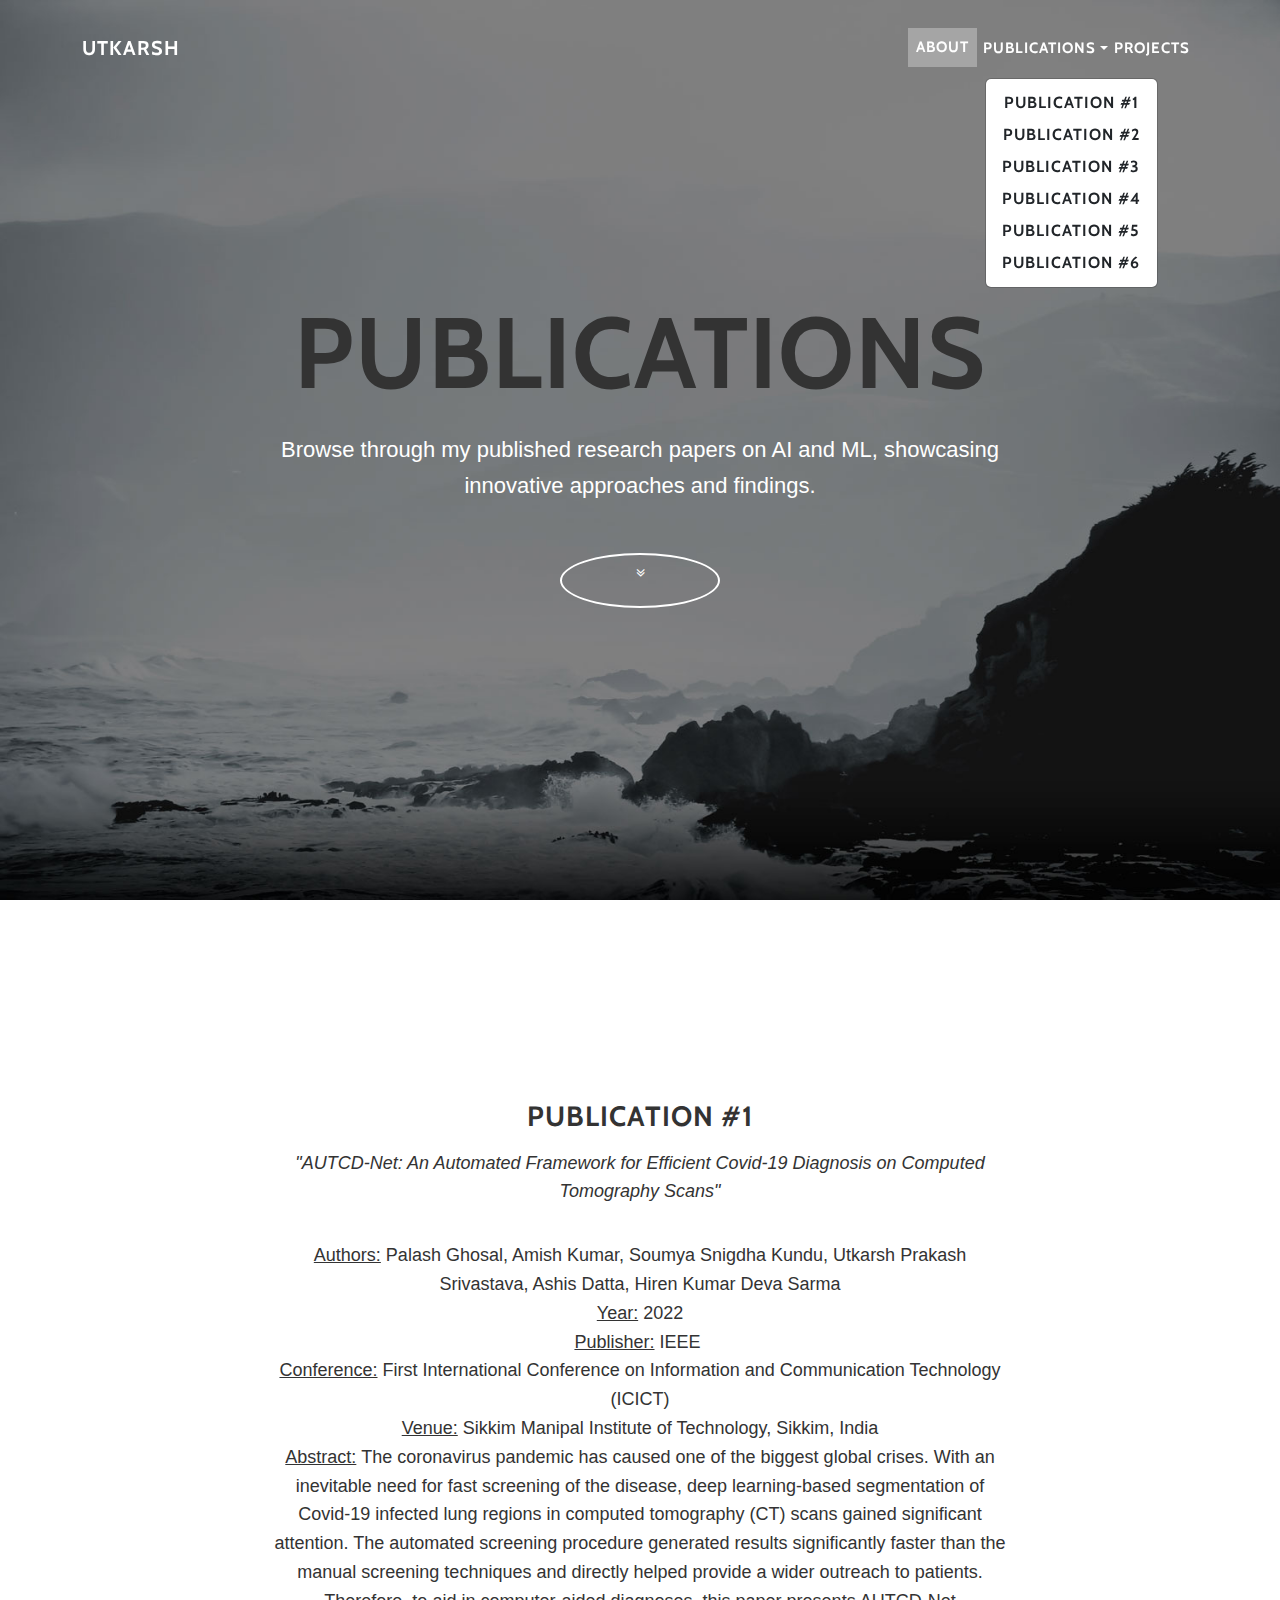
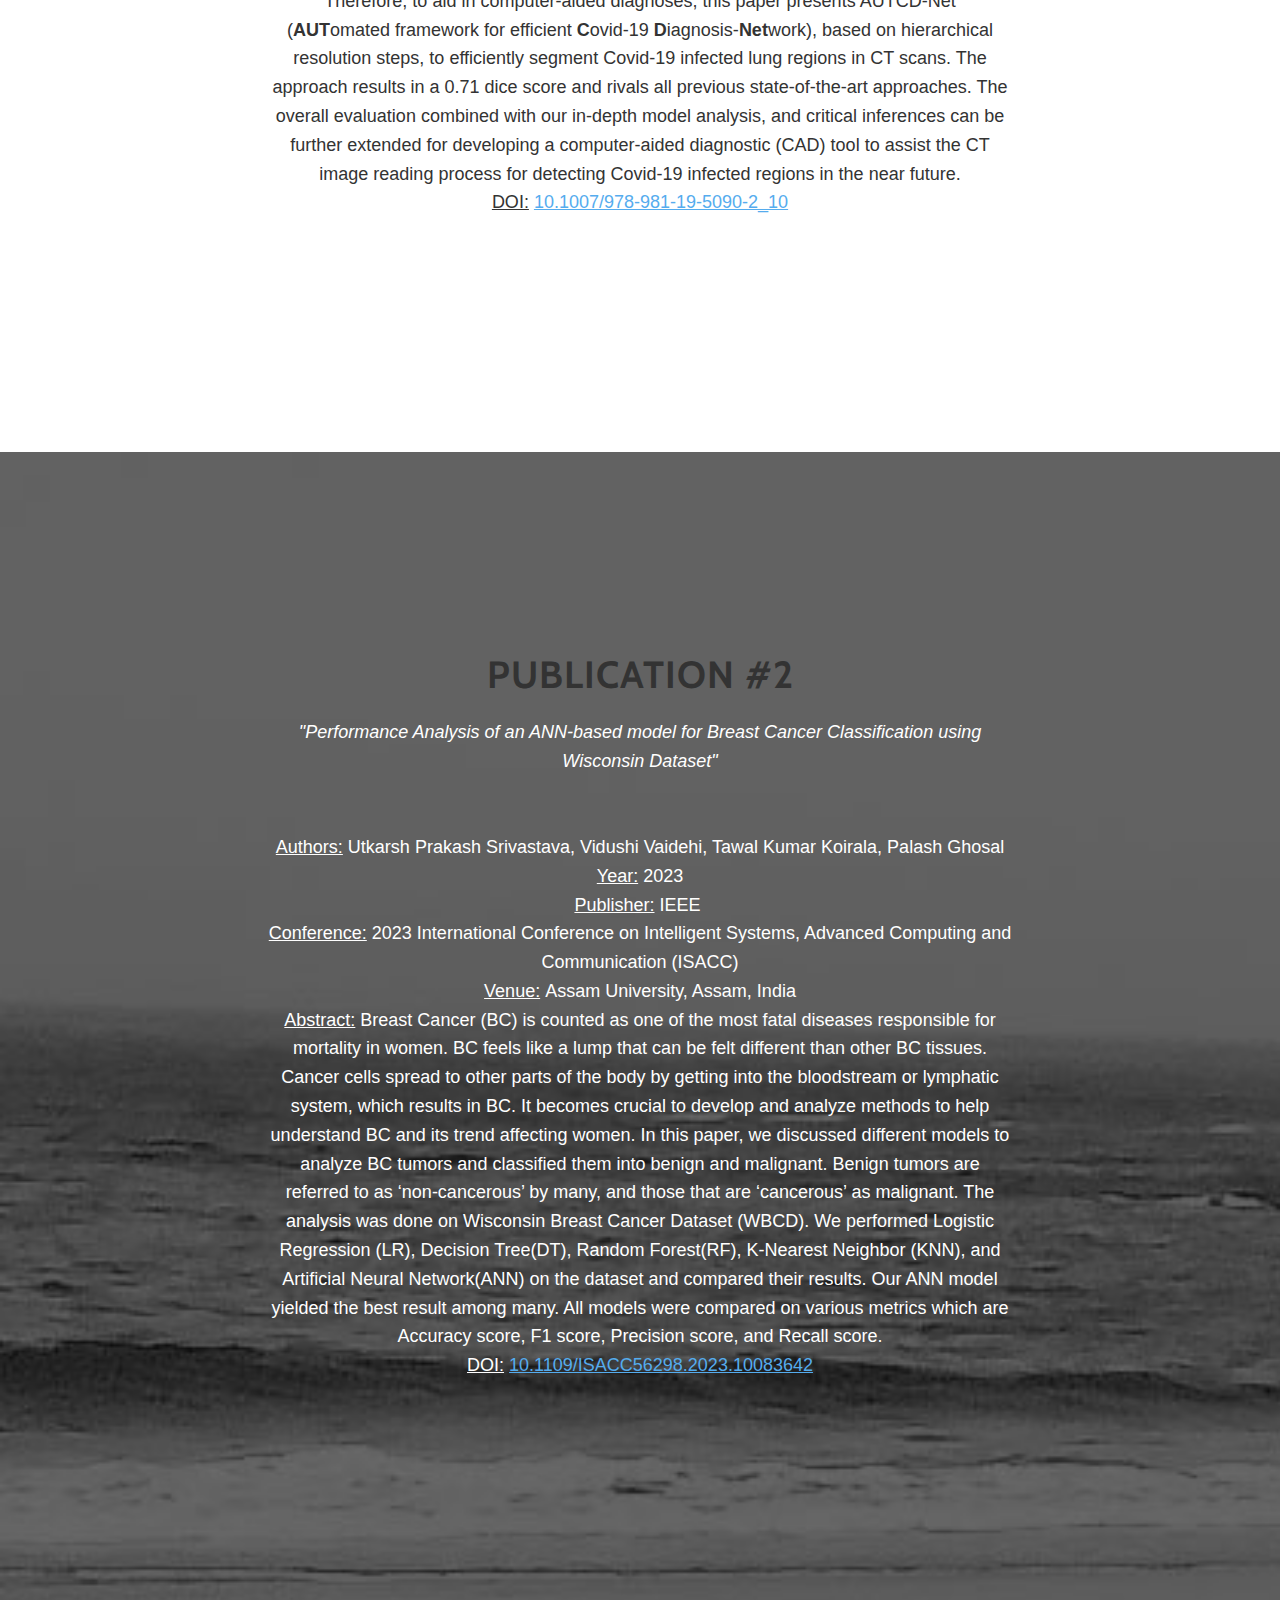
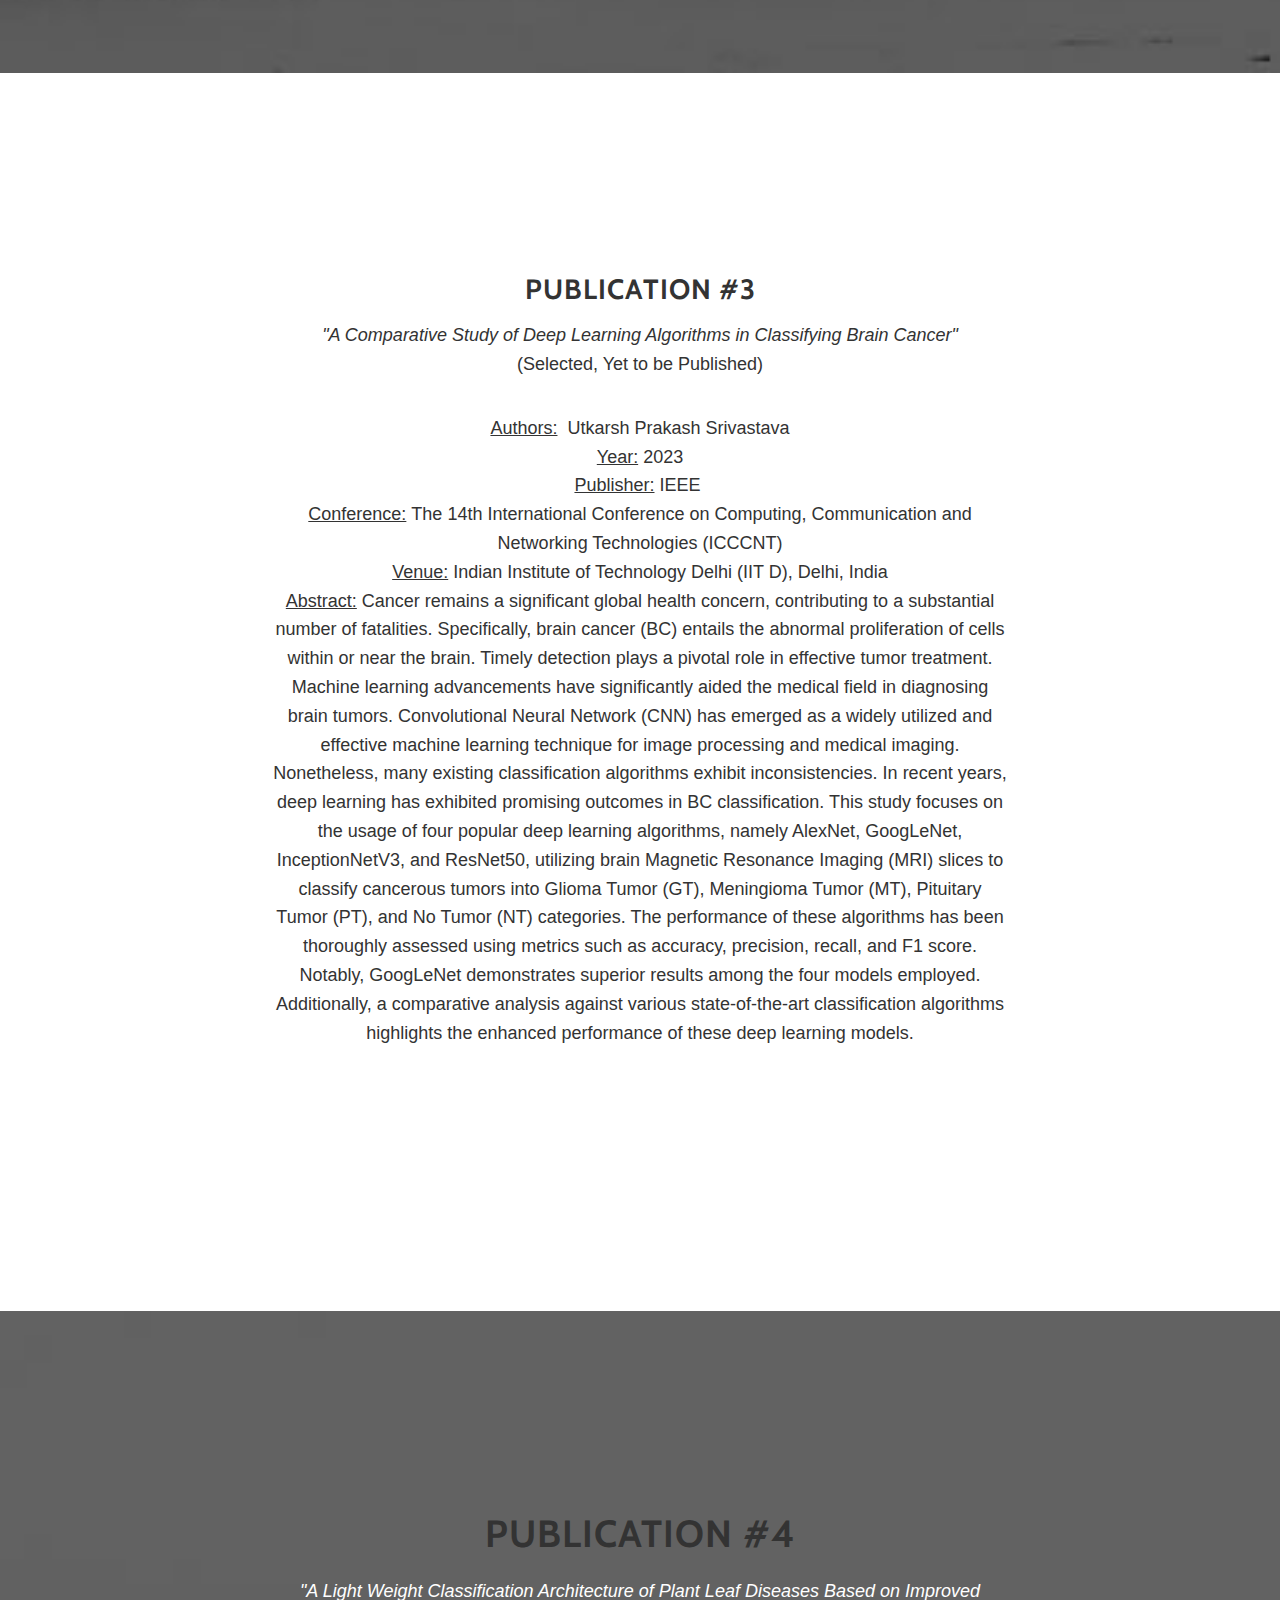
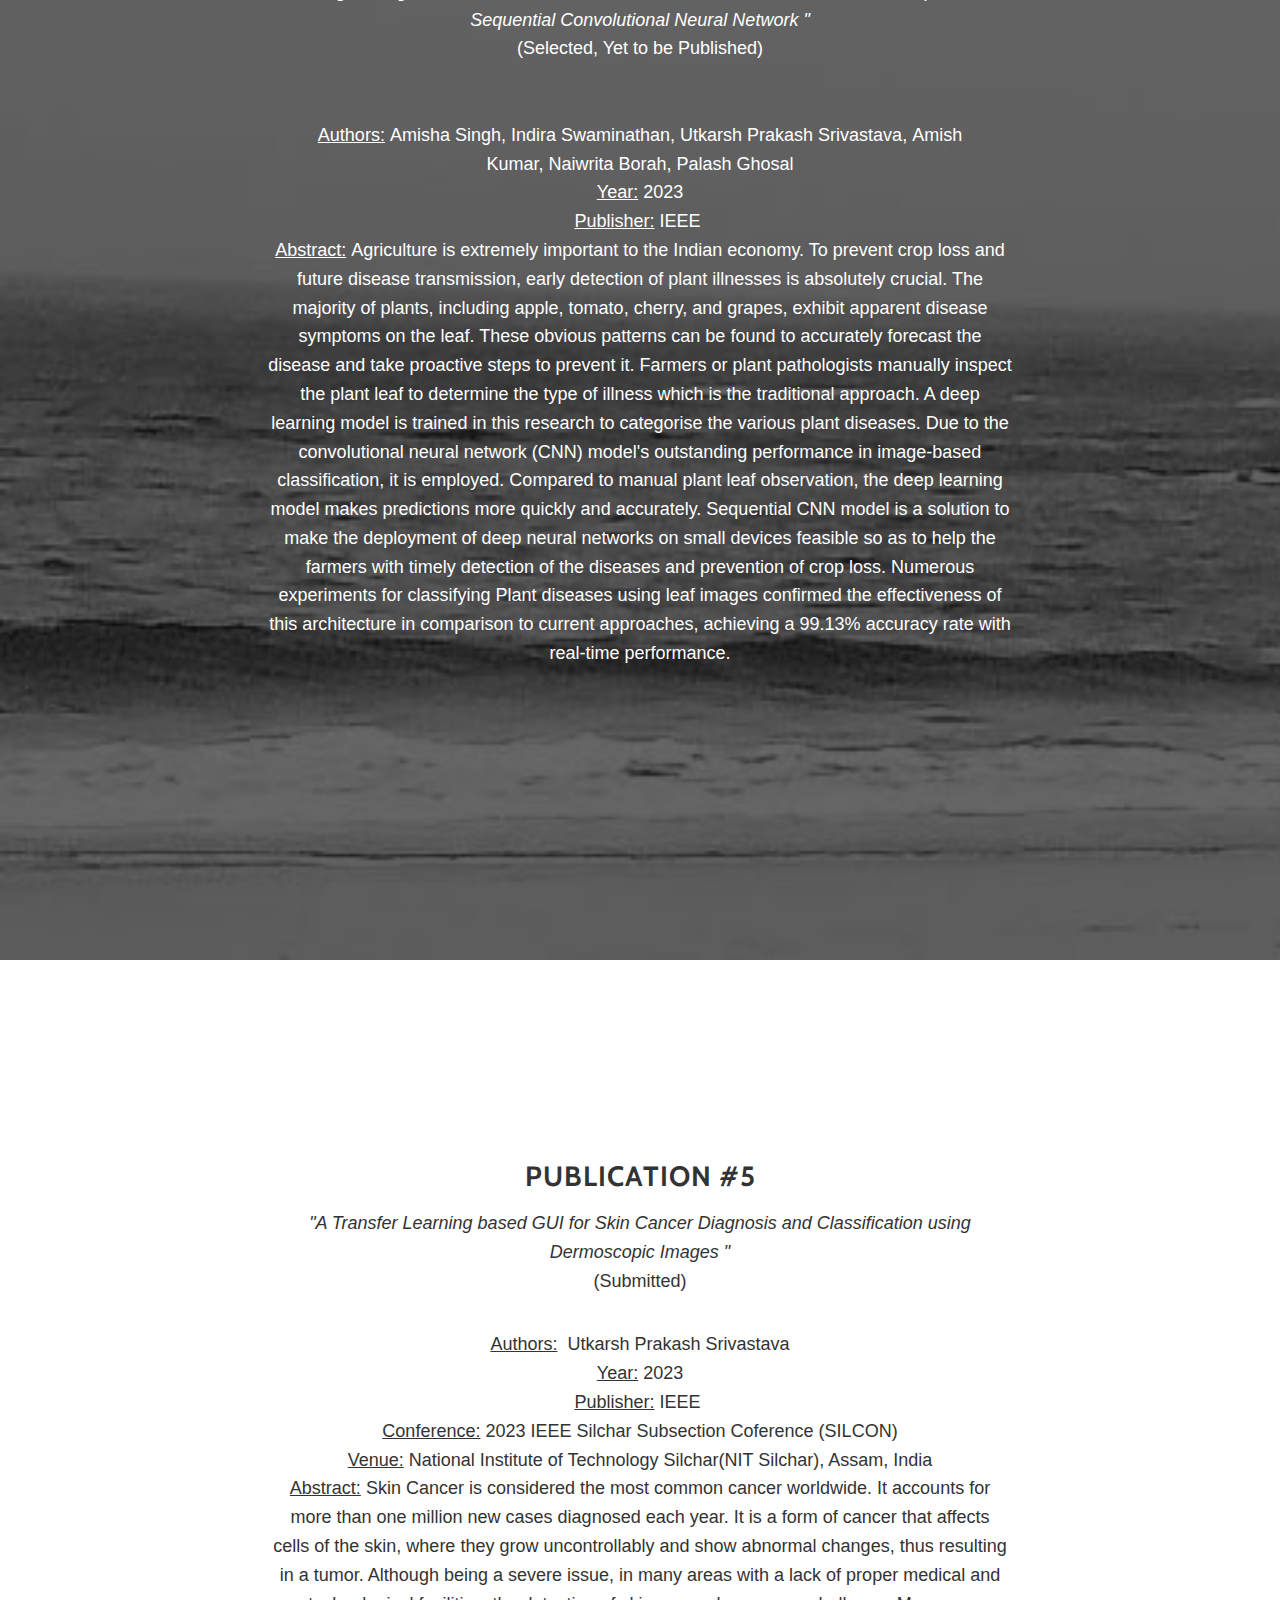
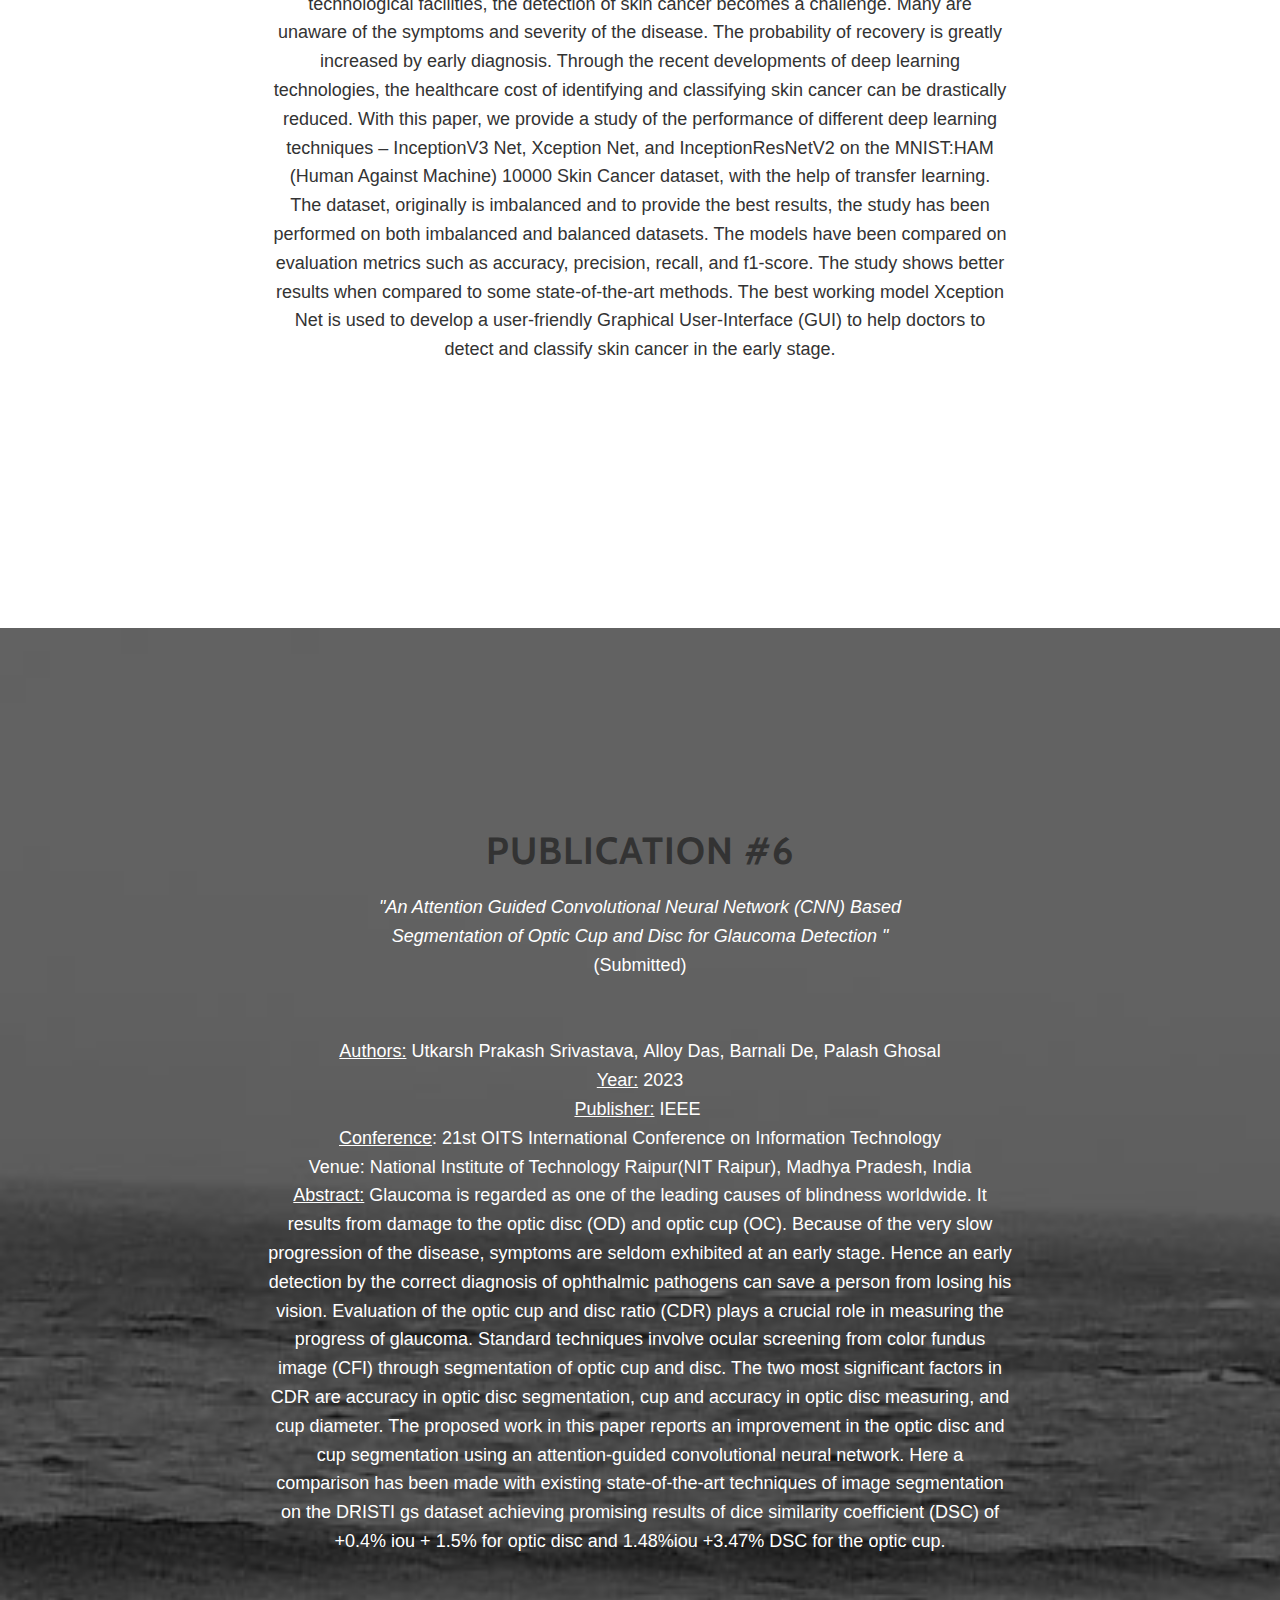
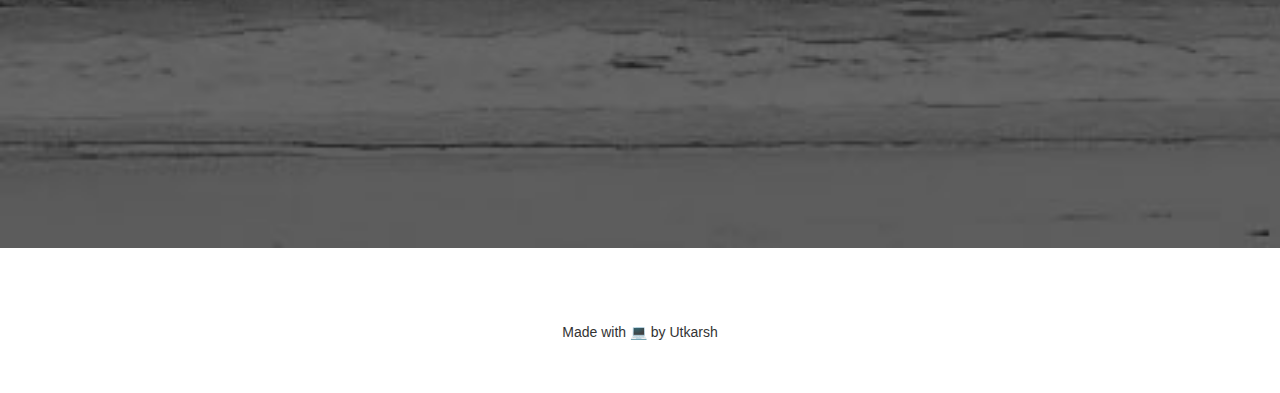
<file: index-1.html>
<!DOCTYPE html>
<html data-bs-theme="light" lang="en">

<head>
    <meta charset="utf-8">
    <meta name="viewport" content="width=device-width, initial-scale=1.0, shrink-to-fit=no">
    <title>Home - Brand</title>
    <link rel="stylesheet" href="assets/bootstrap/css/bootstrap.min.css">
    <link rel="stylesheet" href="assets/css/Cabin.css">
    <link rel="stylesheet" href="assets/css/Lora.css">
    <link rel="stylesheet" href="assets/css/Titillium%20Web.css">
    <link rel="stylesheet" href="assets/fonts/font-awesome.min.css">
    <link rel="stylesheet" href="assets/css/Button-Change-Text-on-Hover.css">
    <link rel="stylesheet" href="assets/css/Features-Boxed-Remixed-custom.css">
    <link rel="stylesheet" href="assets/css/Features-Boxed-Remixed-Features-Boxed.css">
    <link rel="stylesheet" href="assets/css/Features-Boxed-Remixed-style.css">
    <link rel="stylesheet" href="assets/css/Features-Boxed-Remixed.css">
    <link rel="stylesheet" href="assets/css/Lightbox-Gallery-baguetteBox.min.css">
</head>

<body id="page-top" data-bs-spy="scroll" data-bs-target="#mainNav" data-bs-offset="77">
    <nav class="navbar navbar-expand-md fixed-top navbar-light" id="mainNav">
        <div class="container"><a class="navbar-brand" href="#">UTKARSH</a><button data-bs-toggle="collapse" class="navbar-toggler navbar-toggler-right" data-bs-target="#navbarResponsive" type="button" aria-controls="navbarResponsive" aria-expanded="false" aria-label="Toggle navigation" value="Menu"><i class="fa fa-bars"></i></button>
            <div class="collapse navbar-collapse" id="navbarResponsive">
                <ul class="navbar-nav ms-auto">
                    <li class="nav-item nav-link"><a class="nav-link active" href="index.html">About</a></li>
                    <li class="nav-item dropdown show"><a class="dropdown-toggle nav-link d-md-flex justify-content-md-center align-items-md-center" aria-expanded="true" data-bs-toggle="dropdown" href="#index-1.html" style="position: relative;display: flex;width: 121.175px;height: 55.5px;">PUBLICATIONS</a>
                        <div class="dropdown-menu show text-center" data-bs-popper="none"><a class="dropdown-item link-dark" href="#publication-1">PUBLICATION #1</a><a class="dropdown-item link-dark" href="#publication-2">PUBLICATION #2</a><a class="dropdown-item link-dark" href="#publication-3">PUBLICATION #3</a><a class="dropdown-item link-dark" href="#publication-4">PUBLICATION #4</a><a class="dropdown-item link-dark" href="#publication-5">PUBLICATION #5</a><a class="dropdown-item link-dark" href="#publication-6">PUBLICATION #6</a></div>
                    </li>
                </ul>
                <ul class="navbar-nav">
                    <li class="nav-item"></li>
                    <li class="nav-item"><a class="nav-link" href="index-2.html">PROJECTS</a></li>
                    <li class="nav-item"></li>
                </ul>
            </div>
        </div>
    </nav>
    <header class="masthead" style="background-image:url('assets/img/intro-bg.jpg');">
        <div class="intro-body">
            <div class="container">
                <div class="row">
                    <div class="col-lg-8 mx-auto">
                        <h1 class="brand-heading">PUBLICATIONS</h1>
                        <p class="intro-text">Browse through my published research papers on AI and ML, showcasing innovative approaches and findings.</p><a class="btn btn-link btn-circle" role="button" href="#publication-1"><i class="fa fa-angle-double-down animated"></i></a>
                    </div>
                </div>
            </div>
        </div>
    </header>
    <section class="text-center content-section" id="publication-1">
        <div class="container">
            <div class="row">
                <div class="col-lg-8 mx-auto">
                    <h2>PublicatioN #1</h2>
                    <p><em>"AUTCD-Net: An Automated Framework for Efficient Covid-19 Diagnosis on Computed Tomography Scans"</em></p>
                    <p><span style="text-decoration: underline;">Authors:</span>&nbsp;Palash Ghosal, Amish Kumar, Soumya Snigdha Kundu, Utkarsh Prakash Srivastava, Ashis Datta, Hiren Kumar Deva Sarma<br><span style="text-decoration: underline;">Year:</span> 2022<br><span style="text-decoration: underline;">Publisher:</span> IEEE&nbsp;<br><span style="text-decoration: underline;">Conference:</span>&nbsp;First International Conference on Information and Communication Technology (ICICT)<br><span style="text-decoration: underline;">Venue:</span>&nbsp;Sikkim Manipal Institute of Technology, Sikkim, India<br><span style="text-decoration: underline;">Abstract:</span>&nbsp;The coronavirus pandemic has caused one of the biggest global crises. With an inevitable need for fast screening of the disease, deep learning-based segmentation of Covid-19 infected lung regions in computed tomography (CT) scans gained significant attention. The automated screening procedure generated results significantly faster than the manual screening techniques and directly helped provide a wider outreach to patients. Therefore, to aid in computer-aided diagnoses, this paper presents AUTCD-Net (<strong>AUT</strong>omated framework for efficient <strong>C</strong>ovid-19 <strong>D</strong>iagnosis-<strong>Net</strong>work), based on hierarchical resolution steps, to efficiently segment Covid-19 infected lung regions in CT scans. The approach results in a 0.71 dice score and rivals all previous state-of-the-art approaches. The overall evaluation combined with our in-depth model analysis, and critical inferences can be further extended for developing a computer-aided diagnostic (CAD) tool to assist the CT image reading process for detecting Covid-19 infected regions in the near future.<br><span style="text-decoration: underline;">DOI:</span>&nbsp;<a href="https://doi.org/10.1007/978-981-19-5090-2_10">10.1007/978-981-19-5090-2_10</a></p>
                </div>
            </div>
        </div>
    </section>
    <section class="text-center download-section content-section" id="publication-2" style="background-image:url('assets/img/downloads-bg.jpg');">
        <div class="container">
            <div class="col-lg-8 mx-auto">
                <h1>PUBLICATION #2</h1>
                <p><em>"Performance Analysis of an ANN-based model for Breast Cancer Classification using Wisconsin Dataset"</em><br><br><br><span style="text-decoration: underline;">Authors:</span>&nbsp;Utkarsh Prakash Srivastava, Vidushi Vaidehi, Tawal Kumar Koirala, Palash Ghosal<br><span style="text-decoration: underline;">Year:</span>&nbsp;2023<br><span style="text-decoration: underline;">Publisher:</span>&nbsp;IEEE&nbsp;<br><span style="text-decoration: underline;">Conference:</span>&nbsp;2023 International Conference on Intelligent Systems, Advanced Computing and Communication (ISACC)<br><span style="text-decoration: underline;">Venue:</span>&nbsp;Assam University, Assam, India<br><span style="text-decoration: underline;">Abstract:</span>&nbsp;Breast Cancer (BC) is counted as one of the most fatal diseases responsible for mortality in women. BC feels like a lump that can be felt different than other BC tissues. Cancer cells spread to other parts of the body by getting into the bloodstream or lymphatic system, which results in BC. It becomes crucial to develop and analyze methods to help understand BC and its trend affecting women. In this paper, we discussed different models to analyze BC tumors and classified them into benign and malignant. Benign tumors are referred to as ‘non-cancerous’ by many, and those that are ‘cancerous’ as malignant. The analysis was done on Wisconsin Breast Cancer Dataset (WBCD). We performed Logistic Regression (LR), Decision Tree(DT), Random Forest(RF), K-Nearest Neighbor (KNN), and Artificial Neural Network(ANN) on the dataset and compared their results. Our ANN model yielded the best result among many. All models were compared on various metrics which are Accuracy score, F1 score, Precision score, and Recall score.<br><span style="text-decoration: underline;">DOI:</span>&nbsp;<a href="https://doi.org/10.1109/ISACC56298.2023.10083642">10.1109/ISACC56298.2023.10083642</a><br><br><br></p>
            </div>
        </div>
    </section>
    <section class="text-center content-section" id="publication-3">
        <div class="container">
            <div class="row">
                <div class="col-lg-8 mx-auto">
                    <h2>PublicatioN #3</h2>
                    <p><em>"A Comparative Study of Deep Learning Algorithms in Classifying Brain Cancer"</em><br>(Selected, Yet to be Published)</p>
                    <p><span style="text-decoration: underline;">Authors:</span>&nbsp; Utkarsh Prakash Srivastava<br><span style="text-decoration: underline;">Year:</span> 2023<br><span style="text-decoration: underline;">Publisher:</span> IEEE&nbsp;<br><span style="text-decoration: underline;">Conference:</span>&nbsp;The 14th International Conference on Computing, Communication and Networking Technologies (ICCCNT)<br><span style="text-decoration: underline;">Venue:</span>&nbsp;Indian Institute of Technology Delhi (IIT D), Delhi, India<br><span style="text-decoration: underline;">Abstract:</span>&nbsp;Cancer remains a significant global health concern, contributing to a substantial number of fatalities. Specifically, brain cancer (BC) entails the abnormal proliferation of cells within or near the brain. Timely detection plays a pivotal role in effective tumor treatment. Machine learning advancements have significantly aided the medical field in diagnosing brain tumors. Convolutional Neural Network (CNN) has emerged as a widely utilized and effective machine learning technique for image processing and medical imaging. Nonetheless, many existing classification algorithms exhibit inconsistencies. In recent years, deep learning has exhibited promising outcomes in BC classification. This study focuses on the usage of four popular deep learning algorithms, namely AlexNet, GoogLeNet, InceptionNetV3, and ResNet50, utilizing brain Magnetic Resonance Imaging (MRI) slices to classify cancerous tumors into Glioma Tumor (GT), Meningioma Tumor (MT), Pituitary Tumor (PT), and No Tumor (NT) categories. The performance of these algorithms has been thoroughly assessed using metrics such as accuracy, precision, recall, and F1 score. Notably, GoogLeNet demonstrates superior results among the four models employed. Additionally, a comparative analysis against various state-of-the-art classification algorithms highlights the enhanced performance of these deep learning models.<br><br></p>
                </div>
            </div>
        </div>
    </section>
    <section class="text-center download-section content-section" id="publication-4" style="background-image:url('assets/img/downloads-bg.jpg');">
        <div class="container">
            <div class="col-lg-8 mx-auto">
                <h1>PUBLICATION #4</h1>
                <p><em>"A Light Weight Classification Architecture of Plant Leaf Diseases Based on Improved Sequential Convolutional Neural Network&nbsp;"</em><br>(Selected, Yet to be Published)<br><br><br><span style="text-decoration: underline;">Authors:</span>&nbsp;Amisha Singh,&nbsp;Indira Swaminathan,&nbsp;Utkarsh Prakash Srivastava,&nbsp;Amish Kumar,&nbsp;Naiwrita Borah,&nbsp;Palash Ghosal<br><span style="text-decoration: underline;">Year:</span>&nbsp;2023<br><span style="text-decoration: underline;">Publisher:</span>&nbsp;IEEE&nbsp;<br><span style="text-decoration: underline;">Abstract:</span>&nbsp;Agriculture is extremely important to the Indian economy. To prevent crop loss and future disease transmission, early detection of plant illnesses is absolutely crucial. The majority of plants, including apple, tomato, cherry, and grapes, exhibit apparent disease symptoms on the leaf. These obvious patterns can be found to accurately forecast the disease and take proactive steps to prevent it. Farmers or plant pathologists manually inspect the plant leaf to determine the type of illness which is the traditional approach. A deep learning model is trained in this research to categorise the various plant diseases. Due to the convolutional neural network (CNN) model's outstanding performance in image-based classification, it is employed. Compared to manual plant leaf observation, the deep learning model makes predictions more quickly and accurately. Sequential CNN model is a solution to make the deployment of deep neural networks on small devices feasible so as to help the farmers with timely detection of the diseases and prevention of crop loss. Numerous experiments for classifying Plant diseases using leaf images confirmed the effectiveness of this architecture in comparison to current approaches, achieving a 99.13% accuracy rate with real-time performance.<br><br><br></p>
            </div>
        </div>
    </section>
    <section class="text-center content-section" id="publication-5">
        <div class="container">
            <div class="row">
                <div class="col-lg-8 mx-auto">
                    <h2>PublicatioN #5</h2>
                    <p><em>"A Transfer Learning based GUI for Skin Cancer Diagnosis and Classification using Dermoscopic Images "</em><br>(Submitted)</p>
                    <p><span style="text-decoration: underline;">Authors:</span>&nbsp; Utkarsh Prakash Srivastava<br><span style="text-decoration: underline;">Year:</span> 2023<br><span style="text-decoration: underline;">Publisher:</span> IEEE&nbsp;<br><span style="text-decoration: underline;">Conference:</span>&nbsp;2023 IEEE Silchar Subsection Coference (SILCON)<br><span style="text-decoration: underline;">Venue:</span>&nbsp;National Institute of Technology Silchar(NIT Silchar), Assam, India<br><span style="text-decoration: underline;">Abstract:</span>&nbsp;Skin Cancer is considered the most common cancer worldwide. It accounts for more than one million new cases diagnosed each year. It is a form of cancer that affects cells of the skin, where they grow uncontrollably and show abnormal changes, thus resulting in a tumor. Although being a severe issue, in many areas with a lack of proper medical and technological facilities, the detection of skin cancer becomes a challenge. Many are unaware of the symptoms and severity of the disease. The probability of recovery is greatly increased by early diagnosis. Through the recent developments of deep learning technologies, the healthcare cost of identifying and classifying skin cancer can be drastically reduced. With this paper, we provide a study of the performance of different deep learning techniques – InceptionV3 Net, Xception Net, and InceptionResNetV2 on the MNIST:HAM (Human Against Machine) 10000 Skin Cancer dataset, with the help of transfer learning. The dataset, originally is imbalanced and to provide the best results, the study has been performed on both imbalanced and balanced datasets. The models have been compared on evaluation metrics such as accuracy, precision, recall, and f1-score. The study shows better results when compared to some state-of-the-art methods. The best working model Xception Net is used to develop a user-friendly Graphical User-Interface (GUI) to help doctors to detect and classify skin cancer in the early stage.<br><br></p>
                </div>
            </div>
        </div>
    </section>
    <section class="text-center download-section content-section" id="publication-6" style="background-image:url('assets/img/downloads-bg.jpg');">
        <div class="container">
            <div class="col-lg-8 mx-auto">
                <h1>PUBLICATION #6</h1>
                <p><em>"An Attention Guided Convolutional Neural Network (CNN) Based</em><br><em>Segmentation of Optic Cup and Disc for Glaucoma Detection&nbsp;"</em><br>(Submitted)<br><br><br><span style="text-decoration: underline;">Authors:</span>&nbsp;Utkarsh Prakash Srivastava,&nbsp;Alloy Das,&nbsp;Barnali De,&nbsp;Palash Ghosal<br><span style="text-decoration: underline;">Year:</span>&nbsp;2023<br><span style="text-decoration: underline;">Publisher:</span>&nbsp;IEEE&nbsp;<br><span style="text-decoration: underline;">Conference</span>: 21st OITS International Conference on Information Technology<br>Venue:&nbsp;National Institute of Technology Raipur(NIT Raipur), Madhya Pradesh, India<br><span style="text-decoration: underline;">Abstract:</span>&nbsp;Glaucoma is regarded as one of the leading causes of blindness worldwide. It results from damage to the optic disc (OD) and optic cup (OC). Because of the very slow progression of the disease, symptoms are seldom exhibited at an early stage. Hence an early detection by the correct diagnosis of ophthalmic pathogens can save a person from losing his vision. Evaluation of the optic cup and disc ratio (CDR) plays a crucial role in measuring the progress of glaucoma. Standard techniques involve ocular screening from color fundus image (CFI) through segmentation of optic cup and disc. The two most significant factors in CDR are accuracy in optic disc segmentation, cup and accuracy in optic disc measuring, and cup diameter. The proposed work in this paper reports an improvement in the optic disc and cup segmentation using an attention-guided convolutional neural network. Here a comparison has been made with existing state-of-the-art techniques of image segmentation on the DRISTI gs dataset achieving promising results of dice similarity coefficient (DSC) of +0.4% iou + 1.5% for optic disc and 1.48%iou +3.47% DSC for the optic cup.<br><br><br></p>
            </div>
        </div>
    </section>
    <div class="map-clean"></div>
    <footer>
        <div class="container text-center">
            <p><br>Made with&nbsp;💻 by Utkarsh</p>
        </div>
    </footer>
    <script src="assets/bootstrap/js/bootstrap.min.js"></script>
    <script src="assets/js/bs-init.js"></script>
    <script src="assets/js/grayscale.js"></script>
    <script src="assets/js/Lightbox-Gallery-baguetteBox.min.js"></script>
    <script src="assets/js/Lightbox-Gallery.js"></script>
</body>

</html>
</file>
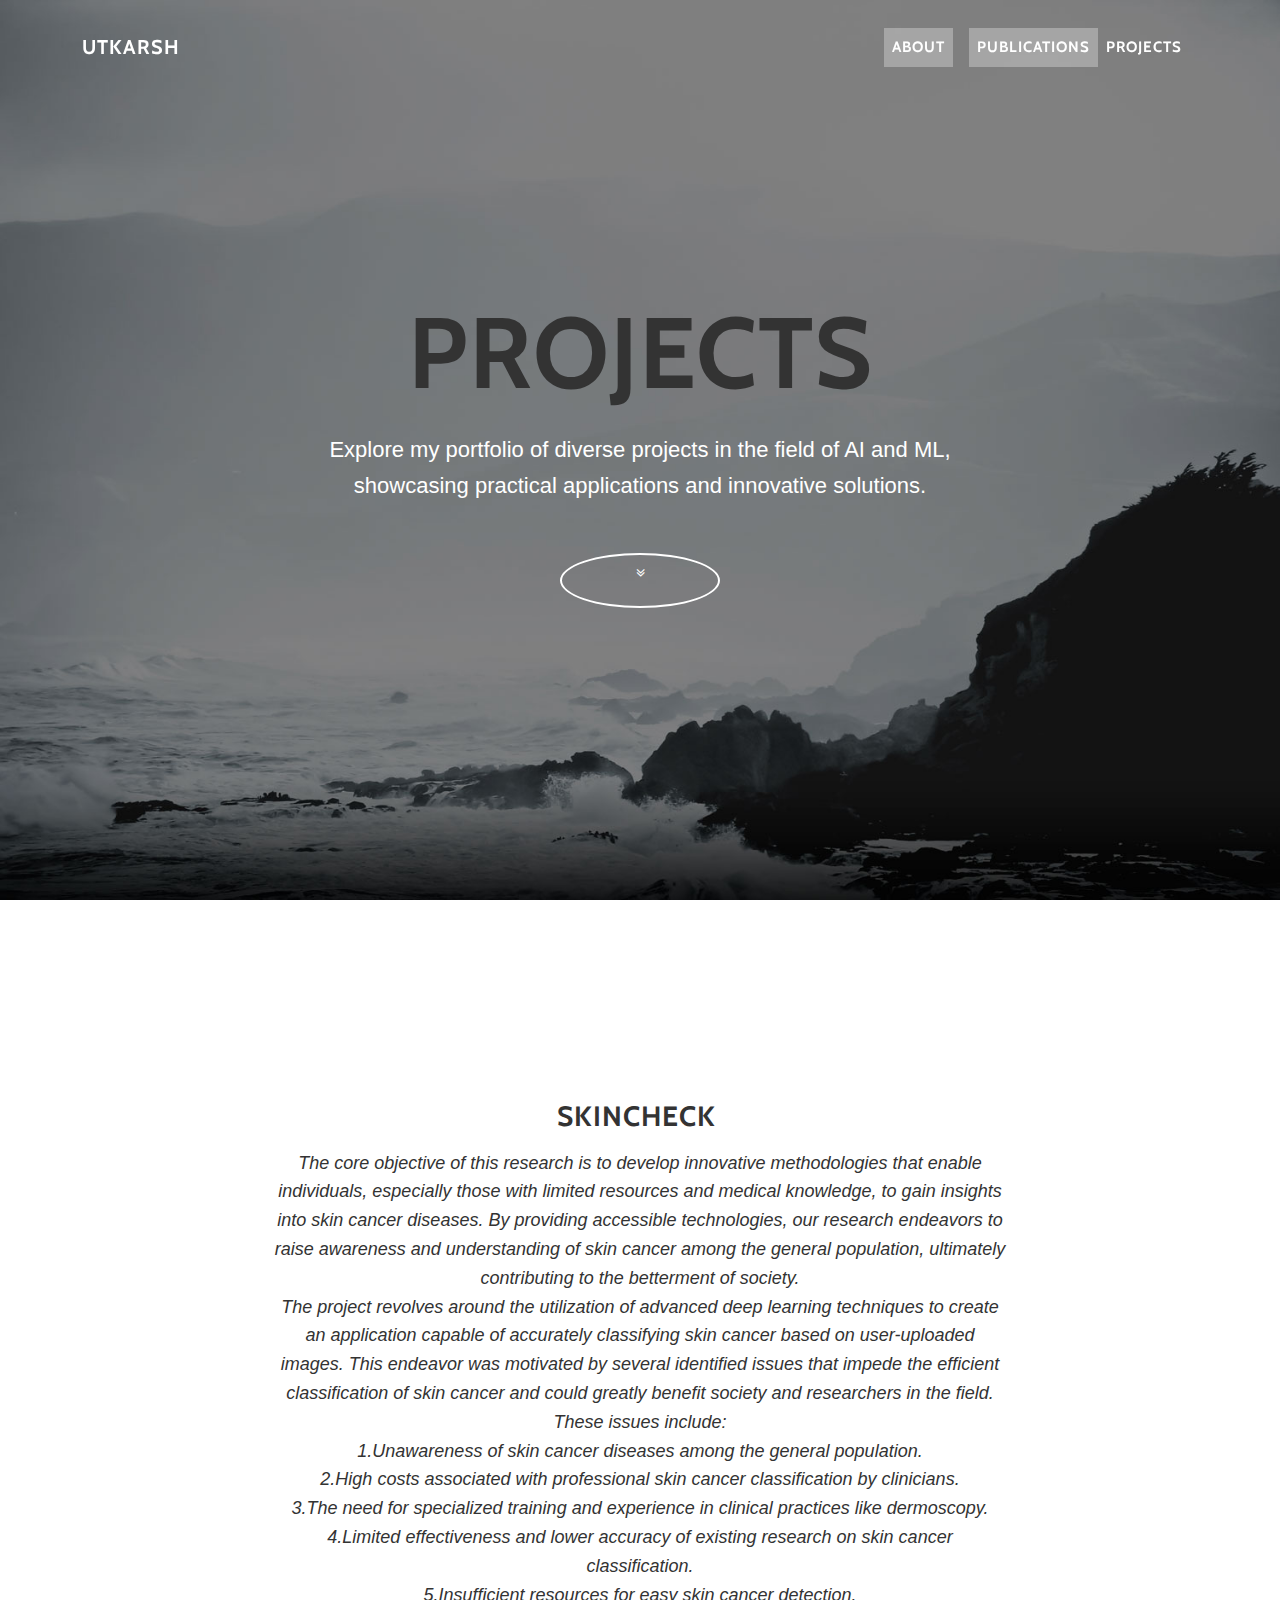
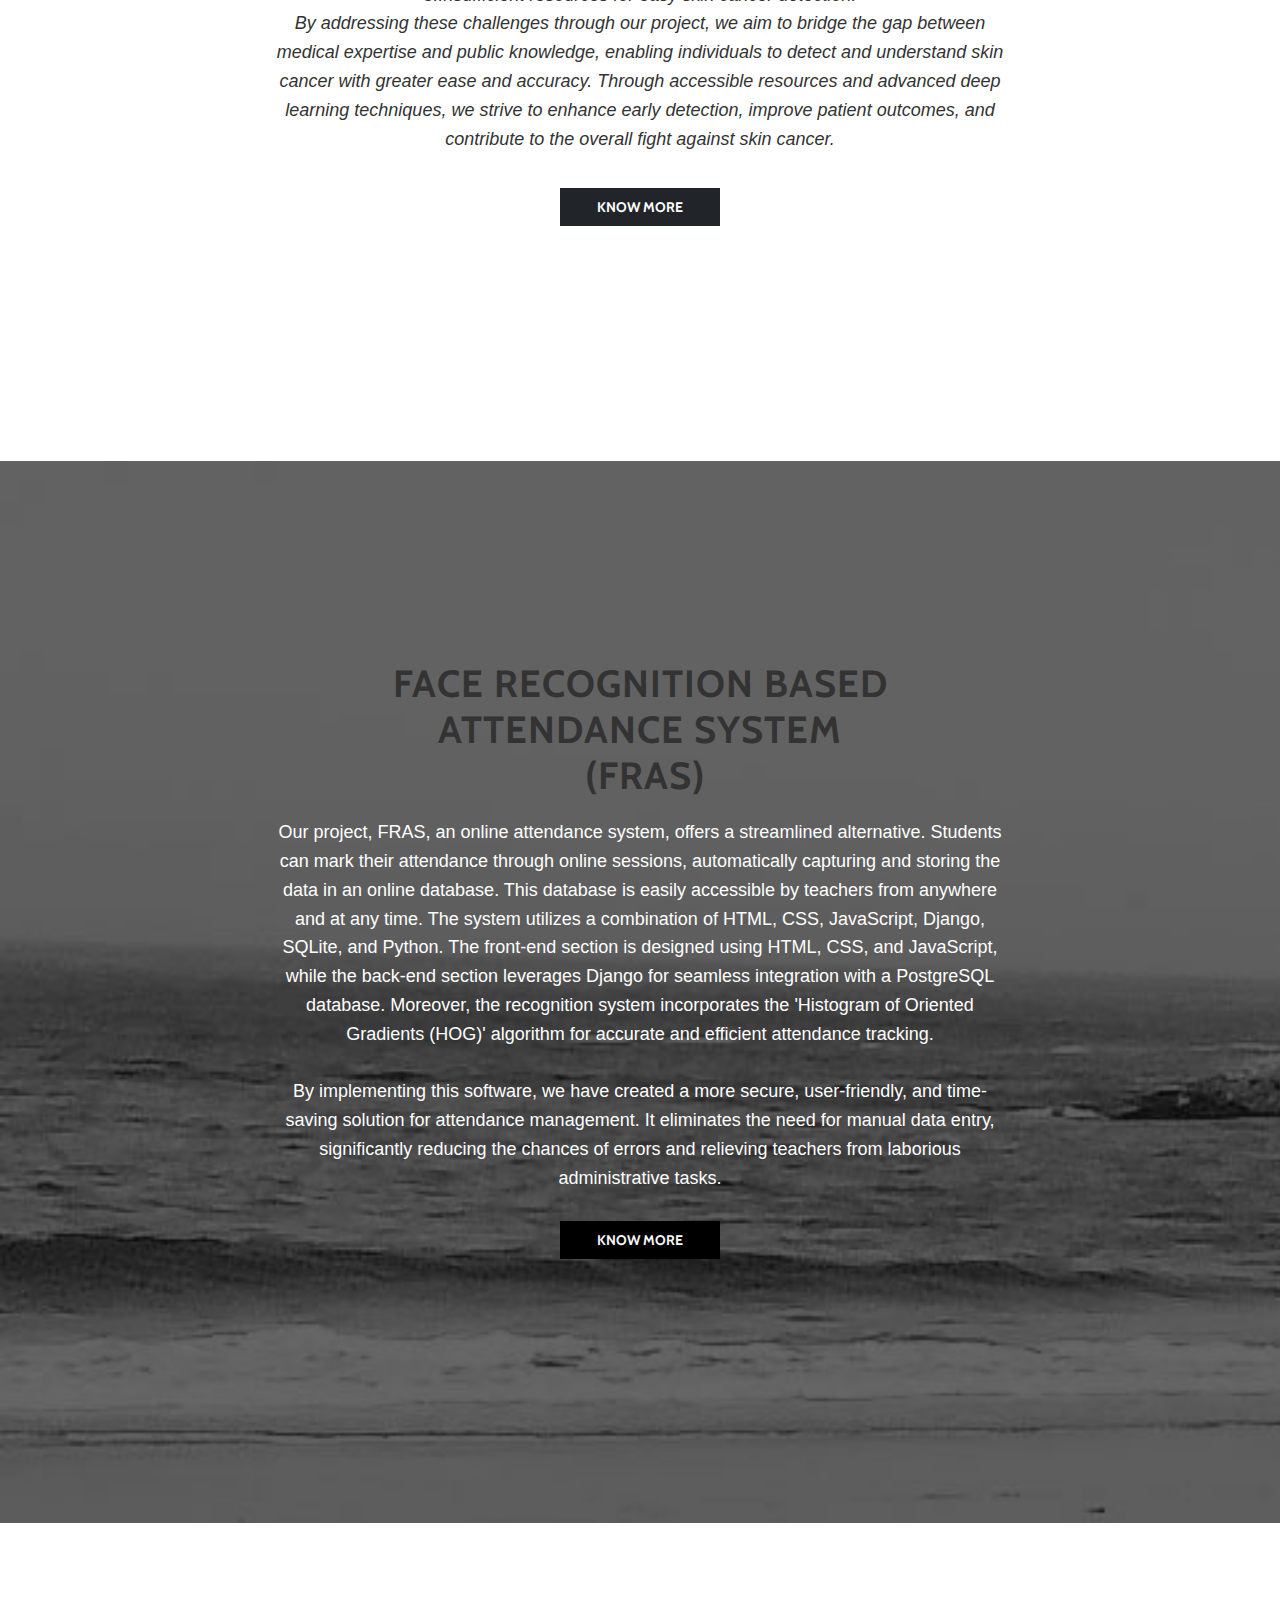
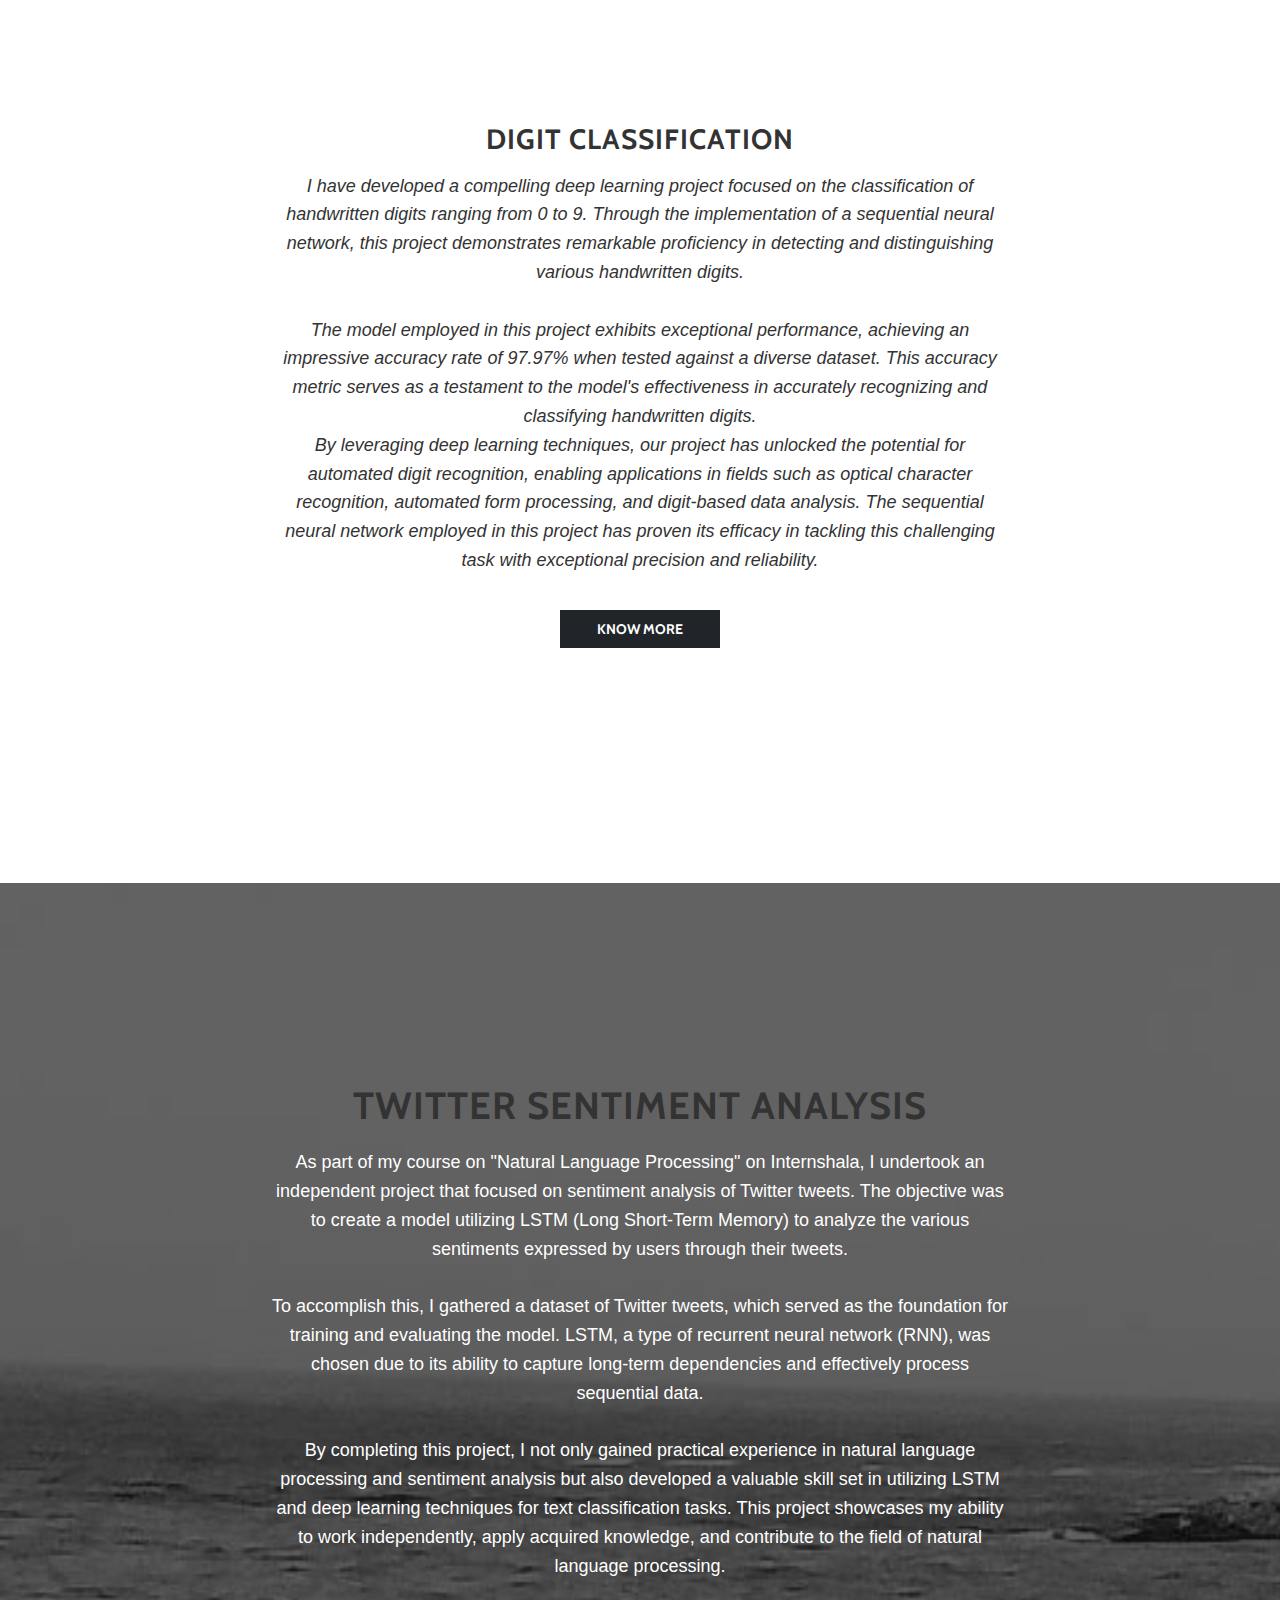
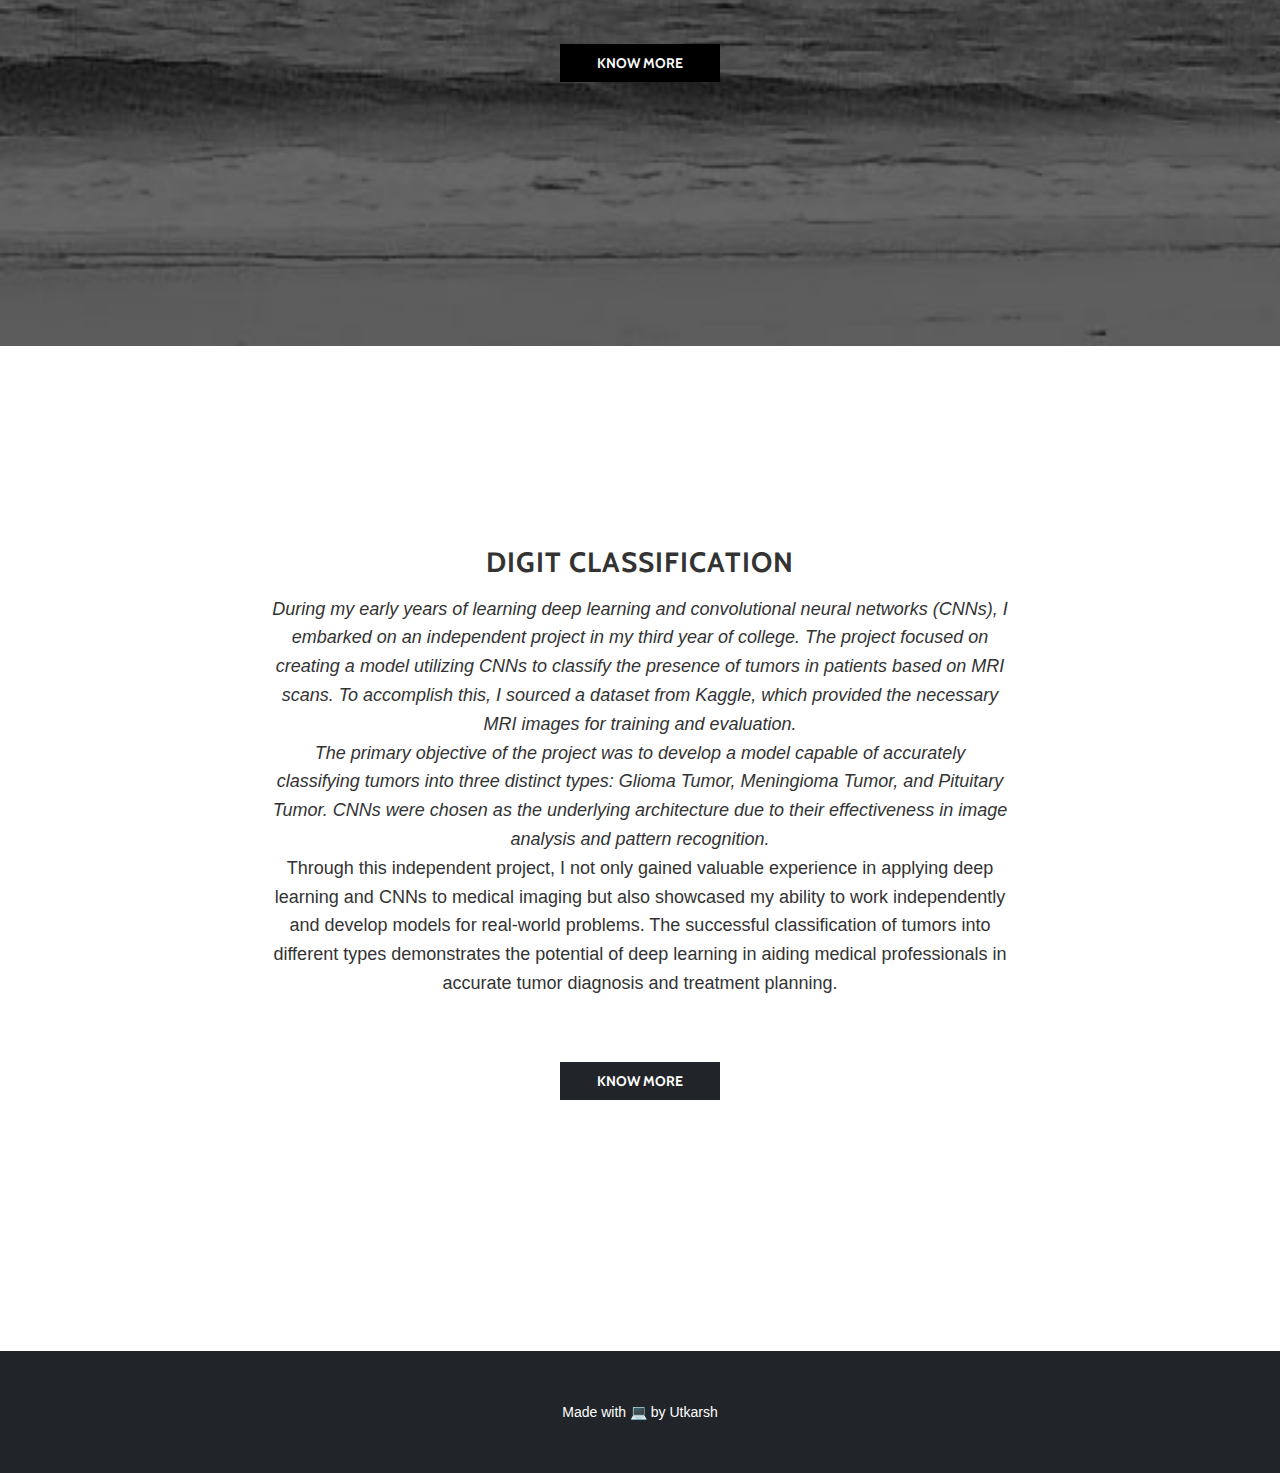
<file: index-2.html>
<!DOCTYPE html>
<html data-bs-theme="light" lang="en">

<head>
    <meta charset="utf-8">
    <meta name="viewport" content="width=device-width, initial-scale=1.0, shrink-to-fit=no">
    <title>Home - Brand</title>
    <link rel="stylesheet" href="assets/bootstrap/css/bootstrap.min.css">
    <link rel="stylesheet" href="assets/css/Cabin.css">
    <link rel="stylesheet" href="assets/css/Lora.css">
    <link rel="stylesheet" href="assets/css/Titillium%20Web.css">
    <link rel="stylesheet" href="assets/fonts/font-awesome.min.css">
    <link rel="stylesheet" href="assets/css/Button-Change-Text-on-Hover.css">
    <link rel="stylesheet" href="assets/css/Features-Boxed-Remixed-custom.css">
    <link rel="stylesheet" href="assets/css/Features-Boxed-Remixed-Features-Boxed.css">
    <link rel="stylesheet" href="assets/css/Features-Boxed-Remixed-style.css">
    <link rel="stylesheet" href="assets/css/Features-Boxed-Remixed.css">
    <link rel="stylesheet" href="assets/css/Lightbox-Gallery-baguetteBox.min.css">
</head>

<body id="page-top" data-bs-spy="scroll" data-bs-target="#mainNav" data-bs-offset="77">
    <nav class="navbar navbar-expand-md fixed-top navbar-light" id="mainNav">
        <div class="container"><a class="navbar-brand" href="#">UTKARSH</a><button data-bs-toggle="collapse" class="navbar-toggler navbar-toggler-right" data-bs-target="#navbarResponsive" type="button" aria-controls="navbarResponsive" aria-expanded="false" aria-label="Toggle navigation" value="Menu"><i class="fa fa-bars"></i></button>
            <div class="collapse navbar-collapse" id="navbarResponsive">
                <ul class="navbar-nav ms-auto">
                    <li class="nav-item nav-link"><a class="nav-link active" href="index.html">About</a></li>
                    <li class="nav-item nav-link">
                        <ul class="navbar-nav">
                            <li class="nav-item"><a class="nav-link active" href="index-1.html">PUBLICATIONS</a></li>
                            <li class="nav-item"><a class="nav-link" href="index-2.html">PROJECTS</a></li>
                            <li class="nav-item"></li>
                        </ul>
                    </li>
                </ul>
            </div>
        </div>
    </nav>
    <header class="masthead" style="background-image:url('assets/img/intro-bg.jpg');">
        <div class="intro-body">
            <div class="container">
                <div class="row">
                    <div class="col-lg-8 mx-auto">
                        <h1 class="brand-heading">PROJECTS</h1>
                        <p class="intro-text">Explore my portfolio of diverse projects in the field of AI and ML, showcasing practical applications and innovative solutions.</p><a class="btn btn-link btn-circle" role="button" href="#project-names"><i class="fa fa-angle-double-down animated"></i></a>
                    </div>
                </div>
            </div>
        </div>
    </header>
    <div class="features-boxed">
        <div class="container" id="project-names">
            <div class="intro"></div>
        </div>
    </div>
    <section class="text-center content-section" id="about">
        <div class="container">
            <div class="row">
                <div class="col-lg-8 mx-auto">
                    <h2>SkinCHEck&nbsp;</h2>
                    <p><em>The core objective of this research is to develop innovative methodologies that enable individuals, especially those with limited resources and medical knowledge, to gain insights into skin cancer diseases. By providing accessible technologies, our research endeavors to raise awareness and understanding of skin cancer among the general population, ultimately contributing to the betterment of society.</em><br><em>The project revolves around the utilization of advanced deep learning techniques to create an application capable of accurately classifying skin cancer based on user-uploaded images. This endeavor was motivated by several identified issues that impede the efficient classification of skin cancer and could greatly benefit society and researchers in the field. These issues include:</em><br><em>1.Unawareness of skin cancer diseases among the general population.</em><br><em>2.High costs associated with professional skin cancer classification by clinicians.</em><br><em>3.The need for specialized training and experience in clinical practices like dermoscopy.</em><br><em>4.Limited effectiveness and lower accuracy of existing research on skin cancer classification.</em><br><em>5.Insufficient resources for easy skin cancer detection.</em><br><em>By addressing these challenges through our project, we aim to bridge the gap between medical expertise and public knowledge, enabling individuals to detect and understand skin cancer with greater ease and accuracy. Through accessible resources and advanced deep learning techniques, we strive to enhance early detection, improve patient outcomes, and contribute to the overall fight against skin cancer.</em></p>
                    <p><a class="btn btn-dark" role="button" href="https://utkarsh-ps.me/SkinCheck/">KNOW MORE</a></p>
                    <p></p>
                </div>
            </div>
        </div>
    </section>
    <section class="text-center download-section content-section" id="download" style="background-image:url('assets/img/downloads-bg.jpg');">
        <div class="container">
            <div class="col-lg-8 mx-auto">
                <h1>Face recognition based attendance system<br>&nbsp;(fras)</h1>
                <p>Our project, FRAS, an online attendance system, offers a streamlined alternative. Students can mark their attendance through online sessions, automatically capturing and storing the data in an online database. This database is easily accessible by teachers from anywhere and at any time. The system utilizes a combination of HTML, CSS, JavaScript, Django, SQLite, and Python. The front-end section is designed using HTML, CSS, and JavaScript, while the back-end section leverages Django for seamless integration with a PostgreSQL database. Moreover, the recognition system incorporates the 'Histogram of Oriented Gradients (HOG)' algorithm for accurate and efficient attendance tracking.<br><br>By implementing this software, we have created a more secure, user-friendly, and time-saving solution for attendance management. It eliminates the need for manual data entry, significantly reducing the chances of errors and relieving teachers from laborious administrative tasks.<br><br><a class="btn btn-primary" role="button" style="--bs-body-color: #fcfcfc;--bs-primary: #000000;--bs-primary-rgb: 0,0,0;color: var(--bs-tertiary-bg);background: var(--bs-btn-disabled-color);border-color: var(--bs-btn-disabled-color);" href="https://utkarsh-ps.me/FRAS/">KNOW MORE</a><br><br></p>
            </div>
        </div>
    </section>
    <section class="text-center content-section" id="about-1">
        <div class="container">
            <div class="row">
                <div class="col-lg-8 mx-auto">
                    <h2>Digit Classification</h2>
                    <p><em>I have developed a compelling deep learning project focused on the classification of handwritten digits ranging from 0 to 9. Through the implementation of a sequential neural network, this project demonstrates remarkable proficiency in detecting and distinguishing various handwritten digits.</em><br><br><em>The model employed in this project exhibits exceptional performance, achieving an impressive accuracy rate of 97.97% when tested against a diverse dataset. This accuracy metric serves as a testament to the model's effectiveness in accurately recognizing and classifying handwritten digits.</em><br><em>By leveraging deep learning techniques, our project has unlocked the potential for automated digit recognition, enabling applications in fields such as optical character recognition, automated form processing, and digit-based data analysis. The sequential neural network employed in this project has proven its efficacy in tackling this challenging task with exceptional precision and reliability.</em></p>
                    <p><a class="btn btn-dark" role="button" href="https://utkarsh-ps.me/Handwritten-Digit-Recognition/">KNOW MORE</a></p>
                    <p></p>
                </div>
            </div>
        </div>
    </section>
    <section class="text-center download-section content-section" id="download-1" style="background-image:url('assets/img/downloads-bg.jpg');">
        <div class="container">
            <div class="col-lg-8 mx-auto">
                <h1>TWITTER SENTIMENT ANALYSIS</h1>
                <p>As part of my course on "Natural Language Processing" on Internshala, I undertook an independent project that focused on sentiment analysis of Twitter tweets. The objective was to create a model utilizing LSTM (Long Short-Term Memory) to analyze the various sentiments expressed by users through their tweets.<br><br>To accomplish this, I gathered a dataset of Twitter tweets, which served as the foundation for training and evaluating the model. LSTM, a type of recurrent neural network (RNN), was chosen due to its ability to capture long-term dependencies and effectively process sequential data.<br><br>By completing this project, I not only gained practical experience in natural language processing and sentiment analysis but also developed a valuable skill set in utilizing LSTM and deep learning techniques for text classification tasks. This project showcases my ability to work independently, apply acquired knowledge, and contribute to the field of natural language processing.</p>
            </div>
        </div>
        <p><br><a class="btn btn-primary" role="button" style="--bs-body-color: #fcfcfc;--bs-primary: #000000;--bs-primary-rgb: 0,0,0;color: var(--bs-tertiary-bg);background: var(--bs-btn-disabled-color);border-color: var(--bs-btn-disabled-color);" href="https://utkarsh-ps.me/Twitter-Sentiment-Analysis/">KNOW MORE</a><br><br></p>
    </section>
    <section class="text-center content-section" id="about-2">
        <div class="container">
            <div class="row">
                <div class="col-lg-8 mx-auto">
                    <h2>Digit Classification</h2>
                    <p><em>During my early years of learning deep learning and convolutional neural networks (CNNs), I embarked on an independent project in my third year of college. The project focused on creating a model utilizing CNNs to classify the presence of tumors in patients based on MRI scans. To accomplish this, I sourced a dataset from Kaggle, which provided the necessary MRI images for training and evaluation.</em><br><em>The primary objective of the project was to develop a model capable of accurately classifying tumors into three distinct types: Glioma Tumor, Meningioma Tumor, and Pituitary Tumor. CNNs were chosen as the underlying architecture due to their effectiveness in image analysis and pattern recognition.</em><br>Through this independent project, I not only gained valuable experience in applying deep learning and CNNs to medical imaging but also showcased my ability to work independently and develop models for real-world problems. The successful classification of tumors into different types demonstrates the potential of deep learning in aiding medical professionals in accurate tumor diagnosis and treatment planning.<br><br></p>
                    <p><a class="btn btn-dark" role="button" href="https://utkarsh-ps.me/Brain-Tumor-Detection-and-Classification/">KNOW MORE</a></p>
                    <p></p>
                </div>
            </div>
        </div>
    </section>
    <div class="col-lg-8 mx-auto">
        <ul class="list-inline banner-social-buttons"></ul>
    </div>
    <footer class="text-bg-dark">
        <div class="container text-center">
            <p>Made with&nbsp;💻 by Utkarsh</p>
        </div>
    </footer>
    <script src="assets/bootstrap/js/bootstrap.min.js"></script>
    <script src="assets/js/bs-init.js"></script>
    <script src="assets/js/grayscale.js"></script>
    <script src="assets/js/Lightbox-Gallery-baguetteBox.min.js"></script>
    <script src="assets/js/Lightbox-Gallery.js"></script>
</body>

</html>
</file>
<file: assets/css/Cabin.css>
@font-face {
	font-family: 'Cabin';
	src: url(../../assets/fonts/u-4X0qWljRw-PfU81xCKCpdpbgZJl6XFpfEd7eA9BIxxkbqDH7mlx17r.woff2) format('woff2');
	font-weight: 700;
	font-style: normal;
	font-display: swap;
	unicode-range: U+0102-0103, U+0110-0111, U+0128-0129, U+0168-0169, U+01A0-01A1, U+01AF-01B0, U+0300-0301, U+0303-0304, U+0308-0309, U+0323, U+0329, U+1EA0-1EF9, U+20AB;
}

@font-face {
	font-family: 'Cabin';
	src: url(../../assets/fonts/u-4X0qWljRw-PfU81xCKCpdpbgZJl6XFpfEd7eA9BIxxkbqDH7ilx17r.woff2) format('woff2');
	font-weight: 700;
	font-style: normal;
	font-display: swap;
	unicode-range: U+0100-02AF, U+0304, U+0308, U+0329, U+1E00-1E9F, U+1EF2-1EFF, U+2020, U+20A0-20AB, U+20AD-20CF, U+2113, U+2C60-2C7F, U+A720-A7FF;
}

@font-face {
	font-family: 'Cabin';
	src: url(../../assets/fonts/u-4X0qWljRw-PfU81xCKCpdpbgZJl6XFpfEd7eA9BIxxkbqDH7alxw.woff2) format('woff2');
	font-weight: 700;
	font-style: normal;
	font-display: swap;
	unicode-range: U+0000-00FF, U+0131, U+0152-0153, U+02BB-02BC, U+02C6, U+02DA, U+02DC, U+0304, U+0308, U+0329, U+2000-206F, U+2074, U+20AC, U+2122, U+2191, U+2193, U+2212, U+2215, U+FEFF, U+FFFD;
}
</file>
<file: assets/css/Lora.css>
@font-face {
	font-family: 'Lora';
	src: url(../../assets/fonts/0QIhMX1D_JOuMw_LLPtLp_A.woff2) format('woff2');
	font-weight: 400;
	font-style: italic;
	font-display: swap;
	unicode-range: U+0460-052F, U+1C80-1C88, U+20B4, U+2DE0-2DFF, U+A640-A69F, U+FE2E-FE2F;
}

@font-face {
	font-family: 'Lora';
	src: url(../../assets/fonts/0QIhMX1D_JOuMw_LJftLp_A.woff2) format('woff2');
	font-weight: 400;
	font-style: italic;
	font-display: swap;
	unicode-range: U+0301, U+0400-045F, U+0490-0491, U+04B0-04B1, U+2116;
}

@font-face {
	font-family: 'Lora';
	src: url(../../assets/fonts/0QIhMX1D_JOuMw_LLvtLp_A.woff2) format('woff2');
	font-weight: 400;
	font-style: italic;
	font-display: swap;
	unicode-range: U+0102-0103, U+0110-0111, U+0128-0129, U+0168-0169, U+01A0-01A1, U+01AF-01B0, U+0300-0301, U+0303-0304, U+0308-0309, U+0323, U+0329, U+1EA0-1EF9, U+20AB;
}

@font-face {
	font-family: 'Lora';
	src: url(../../assets/fonts/0QIhMX1D_JOuMw_LL_tLp_A.woff2) format('woff2');
	font-weight: 400;
	font-style: italic;
	font-display: swap;
	unicode-range: U+0100-02AF, U+0304, U+0308, U+0329, U+1E00-1E9F, U+1EF2-1EFF, U+2020, U+20A0-20AB, U+20AD-20CF, U+2113, U+2C60-2C7F, U+A720-A7FF;
}

@font-face {
	font-family: 'Lora';
	src: url(../../assets/fonts/0QIhMX1D_JOuMw_LIftL.woff2) format('woff2');
	font-weight: 400;
	font-style: italic;
	font-display: swap;
	unicode-range: U+0000-00FF, U+0131, U+0152-0153, U+02BB-02BC, U+02C6, U+02DA, U+02DC, U+0304, U+0308, U+0329, U+2000-206F, U+2074, U+20AC, U+2122, U+2191, U+2193, U+2212, U+2215, U+FEFF, U+FFFD;
}

@font-face {
	font-family: 'Lora';
	src: url(../../assets/fonts/0QIhMX1D_JOuMw_LLPtLp_A.woff2) format('woff2');
	font-weight: 700;
	font-style: italic;
	font-display: swap;
	unicode-range: U+0460-052F, U+1C80-1C88, U+20B4, U+2DE0-2DFF, U+A640-A69F, U+FE2E-FE2F;
}

@font-face {
	font-family: 'Lora';
	src: url(../../assets/fonts/0QIhMX1D_JOuMw_LJftLp_A.woff2) format('woff2');
	font-weight: 700;
	font-style: italic;
	font-display: swap;
	unicode-range: U+0301, U+0400-045F, U+0490-0491, U+04B0-04B1, U+2116;
}

@font-face {
	font-family: 'Lora';
	src: url(../../assets/fonts/0QIhMX1D_JOuMw_LLvtLp_A.woff2) format('woff2');
	font-weight: 700;
	font-style: italic;
	font-display: swap;
	unicode-range: U+0102-0103, U+0110-0111, U+0128-0129, U+0168-0169, U+01A0-01A1, U+01AF-01B0, U+0300-0301, U+0303-0304, U+0308-0309, U+0323, U+0329, U+1EA0-1EF9, U+20AB;
}

@font-face {
	font-family: 'Lora';
	src: url(../../assets/fonts/0QIhMX1D_JOuMw_LL_tLp_A.woff2) format('woff2');
	font-weight: 700;
	font-style: italic;
	font-display: swap;
	unicode-range: U+0100-02AF, U+0304, U+0308, U+0329, U+1E00-1E9F, U+1EF2-1EFF, U+2020, U+20A0-20AB, U+20AD-20CF, U+2113, U+2C60-2C7F, U+A720-A7FF;
}

@font-face {
	font-family: 'Lora';
	src: url(../../assets/fonts/0QIhMX1D_JOuMw_LIftL.woff2) format('woff2');
	font-weight: 700;
	font-style: italic;
	font-display: swap;
	unicode-range: U+0000-00FF, U+0131, U+0152-0153, U+02BB-02BC, U+02C6, U+02DA, U+02DC, U+0304, U+0308, U+0329, U+2000-206F, U+2074, U+20AC, U+2122, U+2191, U+2193, U+2212, U+2215, U+FEFF, U+FFFD;
}

@font-face {
	font-family: 'Lora';
	src: url(../../assets/fonts/0QIvMX1D_JOuMwf7I-NP.woff2) format('woff2');
	font-weight: 400;
	font-style: normal;
	font-display: swap;
	unicode-range: U+0460-052F, U+1C80-1C88, U+20B4, U+2DE0-2DFF, U+A640-A69F, U+FE2E-FE2F;
}

@font-face {
	font-family: 'Lora';
	src: url(../../assets/fonts/0QIvMX1D_JOuMw77I-NP.woff2) format('woff2');
	font-weight: 400;
	font-style: normal;
	font-display: swap;
	unicode-range: U+0301, U+0400-045F, U+0490-0491, U+04B0-04B1, U+2116;
}

@font-face {
	font-family: 'Lora';
	src: url(../../assets/fonts/0QIvMX1D_JOuMwX7I-NP.woff2) format('woff2');
	font-weight: 400;
	font-style: normal;
	font-display: swap;
	unicode-range: U+0102-0103, U+0110-0111, U+0128-0129, U+0168-0169, U+01A0-01A1, U+01AF-01B0, U+0300-0301, U+0303-0304, U+0308-0309, U+0323, U+0329, U+1EA0-1EF9, U+20AB;
}

@font-face {
	font-family: 'Lora';
	src: url(../../assets/fonts/0QIvMX1D_JOuMwT7I-NP.woff2) format('woff2');
	font-weight: 400;
	font-style: normal;
	font-display: swap;
	unicode-range: U+0100-02AF, U+0304, U+0308, U+0329, U+1E00-1E9F, U+1EF2-1EFF, U+2020, U+20A0-20AB, U+20AD-20CF, U+2113, U+2C60-2C7F, U+A720-A7FF;
}

@font-face {
	font-family: 'Lora';
	src: url(../../assets/fonts/0QIvMX1D_JOuMwr7Iw.woff2) format('woff2');
	font-weight: 400;
	font-style: normal;
	font-display: swap;
	unicode-range: U+0000-00FF, U+0131, U+0152-0153, U+02BB-02BC, U+02C6, U+02DA, U+02DC, U+0304, U+0308, U+0329, U+2000-206F, U+2074, U+20AC, U+2122, U+2191, U+2193, U+2212, U+2215, U+FEFF, U+FFFD;
}

@font-face {
	font-family: 'Lora';
	src: url(../../assets/fonts/0QIvMX1D_JOuMwf7I-NP.woff2) format('woff2');
	font-weight: 700;
	font-style: normal;
	font-display: swap;
	unicode-range: U+0460-052F, U+1C80-1C88, U+20B4, U+2DE0-2DFF, U+A640-A69F, U+FE2E-FE2F;
}

@font-face {
	font-family: 'Lora';
	src: url(../../assets/fonts/0QIvMX1D_JOuMw77I-NP.woff2) format('woff2');
	font-weight: 700;
	font-style: normal;
	font-display: swap;
	unicode-range: U+0301, U+0400-045F, U+0490-0491, U+04B0-04B1, U+2116;
}

@font-face {
	font-family: 'Lora';
	src: url(../../assets/fonts/0QIvMX1D_JOuMwX7I-NP.woff2) format('woff2');
	font-weight: 700;
	font-style: normal;
	font-display: swap;
	unicode-range: U+0102-0103, U+0110-0111, U+0128-0129, U+0168-0169, U+01A0-01A1, U+01AF-01B0, U+0300-0301, U+0303-0304, U+0308-0309, U+0323, U+0329, U+1EA0-1EF9, U+20AB;
}

@font-face {
	font-family: 'Lora';
	src: url(../../assets/fonts/0QIvMX1D_JOuMwT7I-NP.woff2) format('woff2');
	font-weight: 700;
	font-style: normal;
	font-display: swap;
	unicode-range: U+0100-02AF, U+0304, U+0308, U+0329, U+1E00-1E9F, U+1EF2-1EFF, U+2020, U+20A0-20AB, U+20AD-20CF, U+2113, U+2C60-2C7F, U+A720-A7FF;
}

@font-face {
	font-family: 'Lora';
	src: url(../../assets/fonts/0QIvMX1D_JOuMwr7Iw.woff2) format('woff2');
	font-weight: 700;
	font-style: normal;
	font-display: swap;
	unicode-range: U+0000-00FF, U+0131, U+0152-0153, U+02BB-02BC, U+02C6, U+02DA, U+02DC, U+0304, U+0308, U+0329, U+2000-206F, U+2074, U+20AC, U+2122, U+2191, U+2193, U+2212, U+2215, U+FEFF, U+FFFD;
}
</file>
<file: assets/css/Button-Change-Text-on-Hover.css>
.button {
  display: inline-block;
  position: relative;
  margin: 1em;
  padding: 10px 30px;
  border: 2px solid #cc8f52;
  overflow: hidden;
  text-decoration: none;
  font-size: 14px;
  outline: none;
  color: #cc8f52;
  background: transparent;
  font-family: 'Titillium Web', sans-serif;
  font-weight: 700;
}

.button span {
  -webkit-transition: 0.4s;
  -moz-transition: 0.4s;
  -o-transition: 0.4s;
  transition: 0.4s;
}

.button:before, .button:after {
  content: '';
  position: absolute;
  top: 10px;
  left: 0;
  width: 100%;
  text-align: center;
  opacity: 0;
  -webkit-transition: .4s;
  -moz-transition: .4s;
  -o-transition: .4s;
  transition: .4s;
}

.button:before {
  content: attr(data-hover);
  -webkit-transform: 0.4s;
  -moz-transform: 0.4s;
  -ms-transform: 0.4s;
  -o-transform: 0.4s;
  transform: 0.4s;
}

.button:hover span, .button:active span {
  opacity: 0;
  -webkit-transform: 0.4s;
  -moz-transform: 0.4s;
  -ms-transform: 0.4s;
  -o-transform: 0.4s;
  transform: 0.4s;
}

.button:hover:before, .button:active:after {
  opacity: 1;
  -webkit-transform: 0.4s;
  -moz-transform: 0.4s;
  -ms-transform: 0.4s;
  -o-transform: 0.4s;
  transform: 0.4s;
  -webkit-transition-delay: .4s;
  -moz-transition-delay: .4s;
  -o-transition-delay: .4s;
  transition-delay: .4s;
}

.button:active:before {
  -webkit-transform: 0.4s;
  -moz-transform: 0.4s;
  -ms-transform: 0.4s;
  -o-transform: 0.4s;
  transform: 0.4s;
  -webkit-transition-delay: 0s;
  -moz-transition-delay: 0s;
  -o-transition-delay: 0s;
  transition-delay: 0s;
}
</file>
<file: assets/css/Features-Boxed-Remixed-custom.css>
div.image-box {
  width: 100%;
  height: 100%;
  border: none;
  margin: 0;
  min-height: 100%;
}

div.item {
  height: 100%;
}

div.box {
  width: 100%;
  padding-left: 0 !important;
  padding-right: 0 !important;
  padding-top: 0 !important;
}

img.box-image {
  width: 100%;
  height: 100%;
  border: none;
  padding: 0;
}

div.info-box {
  height: 50%;
  width: 100%;
  min-height: 50%;
  min-width: 100%;
  padding: 10px;
}
</file>
<file: assets/css/Features-Boxed-Remixed-Features-Boxed.css>
.features-boxed {
  color: #313437;
  background-color: #eef4f7;
}

.features-boxed p {
  color: #7d8285;
}

.features-boxed h2 {
  font-weight: bold;
  margin-bottom: 40px;
  padding-top: 40px;
  color: inherit;
}

@media (max-width:767px) {
  .features-boxed h2 {
    margin-bottom: 25px;
    padding-top: 25px;
    font-size: 24px;
  }
}

.features-boxed .intro {
  font-size: 16px;
  max-width: 500px;
  margin: 0 auto;
}

.features-boxed .intro p {
  margin-bottom: 0;
}

.features-boxed .features {
  padding: 50px 0;
}

.features-boxed .item {
  text-align: center;
}

.features-boxed .item .box {
  text-align: center;
  padding: 30px;
  background-color: #fff;
  margin-bottom: 30px;
}

.features-boxed .item .icon {
  font-size: 60px;
  color: #1485ee;
  margin-top: 20px;
  margin-bottom: 35px;
}

.features-boxed .item .name {
  font-weight: bold;
  font-size: 18px;
  margin-bottom: 8px;
  margin-top: 0;
  color: inherit;
}

.features-boxed .item .description {
  font-size: 15px;
  margin-top: 15px;
  margin-bottom: 20px;
}
</file>
<file: assets/css/Features-Boxed-Remixed-style.css>
body {
  font-family: 'Open Sans', sans-serif;
}

.site-name {
  font-family: 'Raleway', sans-serif;
}

html, body {
  height: 100%;
}

body {
  font-size: 15px;
  line-height: 1.50;
  color: #333333;
  background-color: #ffffff;
  position: relative;
}

h1, h2, h3, h4, h5, h6 {
  color: #333333;
}

h1 {
  font-size: 38px;
  font-weight: 700;
  margin-bottom: 20px;
}

h2 {
  font-size: 28px;
  margin-bottom: 15px;
}

h3 {
  font-size: 22px;
}

h4 {
  font-size: 18px;
  font-weight: 700;
}

h5 {
  font-size: 16px;
  text-transform: uppercase;
  font-weight: 700;
}

h6 {
  font-weight: 700;
}

h1 span, h2 span, h3 span, h4 span {
  color: #339BEB;
}

.text-colored {
  color: #55acee;
}

a {
  color: #55acee;
}

a:hover {
  color: #339BEB;
}

a:focus, a:active {
  outline: none;
}

.large {
  font-size: 18px;
}

img {
  display: block;
  max-width: 100%;
  height: auto;
}

.list-unstyled li {
  padding: 5px 0;
}

.list-horizontal {
  padding: 15px 0;
}

.list-horizontal-item img {
  display: block;
  margin: 0 auto;
}

.list-icons {
  padding: 0;
  margin: 20px 0;
  list-style: none;
  font-size: 18px;
}

.list-icons li {
  padding: 0 0 15px 0;
}

blockquote {
  border-left: none;
  padding-left: 0;
  padding-right: 0;
}

.title {
  margin-top: 0;
}

.header {
  color: #ffffff;
  background-color: rgba(0, 0, 0, 0.10);
  padding: 10px 0;
  -webkit-transition: all 0.2s ease-in-out;
  -moz-transition: all 0.2s ease-in-out;
  -o-transition: all 0.2s ease-in-out;
  -ms-transition: all 0.2s ease-in-out;
  transition: all 0.2s ease-in-out;
}

.banner {
  width: 100%;
  height: 100%;
  min-height: 100%;
  position: relative;
  color: #fff;
}

.banner-image {
  vertical-align: middle;
  min-height: 100%;
  width: 100%;
}

.banner:after {
  position: absolute;
  top: 0;
  left: 0;
  right: 0;
  bottom: 0;
  background-color: rgba(0, 0, 0, 0.55);
  content: "";
}

.banner-caption {
  position: absolute;
  top: 40%;
  width: 100%;
  z-index: 2;
}

.subfooter {
  background-color: #fafafa;
  border-top: 1px solid #f3f3f3;
  border-bottom: 1px solid #f3f3f3;
  padding: 40px 0;
}

.section {
  background-color: #ffffff;
  padding: 80px 0;
}

.default-bg {
  background-color: #222222;
  color: #ffffff;
}

.default-bg.blue {
  background-color: #55acee;
}

.translucent-bg {
  color: #ffffff;
}

.default-bg h1, .default-bg h2, .default-bg h3, .default-bg h4, .default-bg h5, .default-bg h6, .translucent-bg h1, .translucent-bg h2, .translucent-bg h3, .translucent-bg h4, .translucent-bg h5, .translucent-bg h6 {
  color: #ffffff;
}

.default-bg blockquote footer, .translucent-bg blockquote footer {
  color: #cccccc;
}

.default-bg a, .translucent-bg a {
  color: #ffffff;
  text-decoration: underline;
}

.default-bg a:hover, .translucent-bg a:hover {
  text-decoration: none;
}

.translucent-bg {
  -webkit-background-size: cover !important;
  -moz-background-size: cover !important;
  -o-background-size: cover !important;
  background-size: cover !important;
  background-position: 50% 0;
  background-repeat: no-repeat;
  z-index: 1;
  position: relative;
}

.translucent-bg .translucent-bg {
  margin-top: 80px;
  z-index: 3;
}

.translucent-bg:after {
  content: "";
  position: absolute;
  top: 0;
  left: 0;
  z-index: 2;
  width: 100%;
  height: 100%;
  background-color: rgba(0, 0, 0, 0.7);
}

.translucent-bg.blue:after {
  background-color: rgba(85, 172, 238, 0.7);
}

.translucent-bg .container {
  z-index: 3;
  position: relative;
}

.bg-image-1 {
  background: url("../images/bg-image-1.jpg") 50% 0px no-repeat;
}

.bg-image-2 {
  background: url("../images/bg-image-2.jpg") 50% 0px no-repeat;
}

.object-non-visible {
  opacity: 0;
  filter: alpha(opacity=0);
}

.object-visible, .touch .object-non-visible {
  opacity: 1 !important;
  filter: alpha(opacity=100) !important;
}

.space {
  padding: 20px 0;
}

.pr-10 {
  padding-right: 10px;
}

.pl-10 {
  padding-left: 10px;
}

.pb-clear {
  padding-bottom: 0;
}

.banner-caption h1, .banner-caption h2, .banner-caption h3, .banner-caption h4, .banner-caption h5, .banner-caption h6 {
  color: #ffffff;
}

.banner-caption h1 {
  font-size: 60px;
}

.subfooter p {
  margin-bottom: 0;
}

.btn {
  padding: 8px 15px;
  font-size: 14px;
  line-height: 1.42857143;
  min-width: 160px;
  text-align: center;
  border-radius: 0;
  text-transform: uppercase;
  -webkit-transition: all 0.2s ease-in-out;
  -moz-transition: all 0.2s ease-in-out;
  -ms-transition: all 0.2s ease-in-out;
  -o-transition: all 0.2s ease-in-out;
  transition: all 0.2s ease-in-out;
}

.btn-default {
  color: #55acee;
  border: 1px solid #cccccc;
}

.btn-default:hover {
  color: #ffffff;
  background-color: #339BEB;
  border-color: #339BEB;
}

.panel-group .panel {
  -webkit-border-radius: 0px;
  -moz-border-radius: 0px;
  border-radius: 0px;
  border: none;
}

.panel-default > .panel-heading {
  padding: 0;
  outline: none;
  border: none;
  -webkit-border-radius: 0;
  -moz-border-radius: 0;
  -o-border-radius: 0;
  border-radius: 0;
  width: 100%;
}

.panel-default > .panel-heading + .panel-collapse > .panel-body {
  border: 1px solid #f0f0f0;
  border-top: none;
  background-color: #fafafa;
}

.panel-heading a {
  font-weight: 400;
  padding: 12px 35px 12px 15px;
  display: inline-block;
  width: 100%;
  background-color: #55acee;
  color: #ffffff;
  position: relative;
  text-decoration: none;
}

.panel-heading a.collapsed {
  color: #ffffff;
  background-color: #333333;
}

.panel-heading a:after {
  font-family: "FontAwesome";
  content: "\f147";
  position: absolute;
  right: 15px;
  font-size: 14px;
  font-weight: 300;
  top: 50%;
  line-height: 1;
  margin-top: -7px;
}

.panel-heading a.collapsed:after {
  content: "\f196";
}

.panel-heading a:hover {
  text-decoration: none;
  background-color: #55acee;
  color: #ffffff;
}

.panel-title a i {
  padding-right: 10px;
  font-size: 20px;
}

.nav-pills > li.active > a, .nav-pills > li.active > a:hover, .nav-pills > li.active > a:focus, .nav-pills > li > a:hover {
  background-color: #55acee;
  border-color: #55acee;
  color: #ffffff;
}

.nav-pills > li > a {
  border-radius: 0;
  padding: 8px 20px;
  border: 1px solid #cacaca;
  color: #666666;
  font-size: 12px;
  text-transform: uppercase;
  font-weight: 300;
}

.form-control {
  height: 45px;
  -webkit-border-radius: 0px;
  -moz-border-radius: 0px;
  border-radius: 0px;
}

.form-control-feedback {
  color: #cccccc;
}

.has-feedback label.sr-only ~ .form-control-feedback {
  top: 15px;
}

textarea {
  resize: vertical;
}

.modal-content {
  -webkit-border-radius: 0px;
  -moz-border-radius: 0px;
  border-radius: 0px;
}

.modal-header {
  background-color: #55acee;
  color: #ffffff;
}

.modal-header h4 {
  color: #ffffff;
}

.modal-header .close {
  font-weight: 300;
  color: #FFFFFF;
  text-shadow: none;
  filter: alpha(opacity=100);
  opacity: 1;
}

@media (min-width:1200px) {
  .modal-lg {
    width: 1140px;
  }
}

.media .fa {
  font-size: 24px;
  width: 40px;
  height: 25px;
  line-height: 25px;
  padding: 0 5px;
  text-align: center;
}

.header .navbar {
  margin-bottom: 0;
}

.main-navigation .navbar-default {
  background-color: transparent;
  border: none;
}

.main-navigation .navbar-default .navbar-nav > li > a {
  color: #fff;
  padding: 10px 20px;
  font-size: 18px;
  font-weight: 300;
}

.main-navigation .navbar-default .navbar-nav > li.active > a {
  background-color: transparent;
  color: #55acee;
}

.main-navigation .navbar-default .navbar-nav > li > a:hover, .main-navigation .navbar-default .navbar-nav > li.active > a:hover {
  color: #55acee;
}

@media (min-width:768px) {
  .main-navigation .navbar-default .navbar-nav > li > a {
    padding-top: 30px;
    padding-bottom: 30px;
    -webkit-transition: all 0.3s ease-in-out;
    -moz-transition: all 0.3s ease-in-out;
    -o-transition: all 0.3s ease-in-out;
    -ms-transition: all 0.3s ease-in-out;
    transition: all 0.3s ease-in-out;
  }
}

@media (min-width:768px) and (max-width:991px) {
  .main-navigation .container-fluid {
    padding-left: 0;
    padding-right: 0;
  }
}

@media (min-width:768px) and (max-width:991px) {
  .navbar-nav {
    float: left !important;
  }
}

@media (max-width:767px) {
  .header.navbar-fixed-top {
    position: absolute;
  }
}

.fixed-header-on .header {
  background-color: rgba(0, 0, 0, 0.95);
  padding: 5px 0;
}

.fixed-header-on .site-name {
  font-size: 24px;
}

.fixed-header-on .logo {
  -webkit-transform: scale(0.8);
  transform: scale(0.8);
  margin-top: 0;
  margin-bottom: 0;
}

@media (min-width:768px) {
  .fixed-header-on .navbar-default .navbar-nav > li > a {
    padding-top: 20px;
    padding-bottom: 20px;
  }
}

@media (max-width:991px) {
  .fixed-header-on .logo, .fixed-header-on .site-name, .fixed-header-on .site-slogan {
    display: none;
  }
}

.logo {
  margin: 10px 10px 10px 0;
  -webkit-transition: all 0.3s ease-in-out;
  -moz-transition: all 0.3s ease-in-out;
  -o-transition: all 0.3s ease-in-out;
  -ms-transition: all 0.3s ease-in-out;
  transition: all 0.3s ease-in-out;
}

.logo, .site-name-and-slogan {
  float: left;
}

.site-name {
  font-size: 36px;
  -webkit-transition: all 0.3s ease-in-out;
  -moz-transition: all 0.3s ease-in-out;
  -o-transition: all 0.3s ease-in-out;
  -ms-transition: all 0.3s ease-in-out;
  transition: all 0.3s ease-in-out;
}

.site-name a {
  color: #ffffff;
}

.site-name a:hover {
  text-decoration: none;
}

.site-slogan {
  font-size: 12px;
}

.testimonial .media-left {
  width: 60px;
}

.social-links {
  padding: 0;
  list-style: none;
  margin: 15px 0;
}

.social-links li {
  margin: 10px 25px 10px 0;
  display: inline-block;
  font-size: 36px;
}

.social-links li a {
  color: #333333;
  -webkit-transition: all 0.2s ease-in-out;
  -moz-transition: all 0.2s ease-in-out;
  -o-transition: all 0.2s ease-in-out;
  -ms-transition: all 0.2s ease-in-out;
  transition: all 0.2s ease-in-out;
}

.social-links li.twitter a:hover {
  color: #55acee;
}

.social-links li.skype a:hover {
  color: #00aff0;
}

.social-links li.linkedin a:hover {
  color: #0976b4;
}

.social-links li.googleplus a:hover {
  color: #dd4b39;
}

.social-links li.youtube a:hover {
  color: #b31217;
}

.social-links li.flickr a:hover {
  color: #ff0084;
}

.social-links li.facebook a:hover {
  color: #3b5998;
}

.social-links li.pinterest a:hover {
  color: #cb2027;
}

.filters {
  margin: 0 0 30px 0;
}

.filters .nav-pills > li {
  margin-right: 2px;
  margin-bottom: 2px;
}

.filters .nav-pills > li + li {
  margin-left: 0px;
}

.text-center.filters .nav-pills > li {
  margin-right: 2px;
  margin-left: 2px;
  margin-bottom: 2px;
  display: inline-block;
  float: none;
}

.isotope-container {
  overflow: hidden;
}

.isotope-item {
  margin-bottom: 20px;
}

.isotope-item .btn-default {
  color: #999999;
}

.isotope-item .btn-default:hover {
  color: #ffffff;
}

@media (max-width:480px) {
  .filters .nav-pills > li {
    width: 100%;
    display: block;
  }
}

.overlay-container {
  position: relative;
  display: block;
  overflow: hidden;
}

.overlay {
  position: absolute;
  top: 0;
  bottom: -1px;
  left: 0;
  right: -1px;
  background-color: rgba(85, 172, 238, 0.9);
  cursor: pointer;
  overflow: hidden;
  opacity: 0;
  filter: alpha(opacity=0);
  -webkit-transform: scale(0.8);
  transform: scale(0.8);
  -webkit-transition: all linear 0.2s;
  -moz-transition: all linear 0.2s;
  -ms-transition: all linear 0.2s;
  -o-transition: all linear 0.2s;
  transition: all linear 0.2s;
}

.overlay:hover {
  text-decoration: none;
}

.overlay span {
  position: absolute;
  display: block;
  bottom: 10px;
  text-align: center;
  width: 100%;
  color: #ffffff;
  font-size: 13px;
  font-weight: 300;
}

.overlay i {
  position: absolute;
  left: 50%;
  top: 50%;
  font-size: 18px;
  line-height: 1x;
  color: #ffffff;
  margin-top: -8px;
  margin-left: -8px;
  text-align: center;
}

.overlay-container:hover .overlay {
  opacity: 1;
  filter: alpha(opacity=100);
  -webkit-transform: scale(1);
  transform: scale(1);
}
</file>
<file: assets/css/Features-Boxed-Remixed.css>
div.image-box {
  width: 100%;
  height: 100%;
  border: none;
  margin: 0;
  min-height: 100%;
}

div.item {
  height: 100%;
}

div.box {
  width: 100%;
  padding-left: 0 !important;
  padding-right: 0 !important;
  padding-top: 0 !important;
}

img.box-image {
  width: 100%;
  height: 100%;
  border: none;
  padding: 0;
}

div.info-box {
  height: 50%;
  width: 100%;
  min-height: 50%;
  min-width: 100%;
  padding: 10px;
}

.features-boxed {
  color: #313437;
  background-color: #eef4f7;
}

.features-boxed p {
  color: #7d8285;
}

.features-boxed h2 {
  font-weight: bold;
  margin-bottom: 40px;
  padding-top: 40px;
  color: inherit;
}

@media (max-width:767px) {
  .features-boxed h2 {
    margin-bottom: 25px;
    padding-top: 25px;
    font-size: 24px;
  }
}

.features-boxed .intro {
  font-size: 16px;
  max-width: 500px;
  margin: 0 auto;
}

.features-boxed .intro p {
  margin-bottom: 0;
}

.features-boxed .features {
  padding: 50px 0;
}

.features-boxed .item {
  text-align: center;
}

.features-boxed .item .box {
  text-align: center;
  padding: 30px;
  background-color: #fff;
  margin-bottom: 30px;
}

.features-boxed .item .name {
  font-weight: bold;
  font-size: 18px;
  margin-bottom: 8px;
  margin-top: 0;
  color: inherit;
}

.features-boxed .item .description {
  font-size: 15px;
  margin-top: 15px;
  margin-bottom: 20px;
}

h1, h2, h3, h4, h5, h6 {
  color: #333333;
}

h2 {
  font-size: 28px;
  margin-bottom: 15px;
}

h3 {
  font-size: 22px;
}

a {
  color: #55acee;
}

a:hover {
  color: #339BEB;
}

a:focus, a:active {
  outline: none;
}

img {
  display: block;
  max-width: 100%;
  height: auto;
}
</file>
